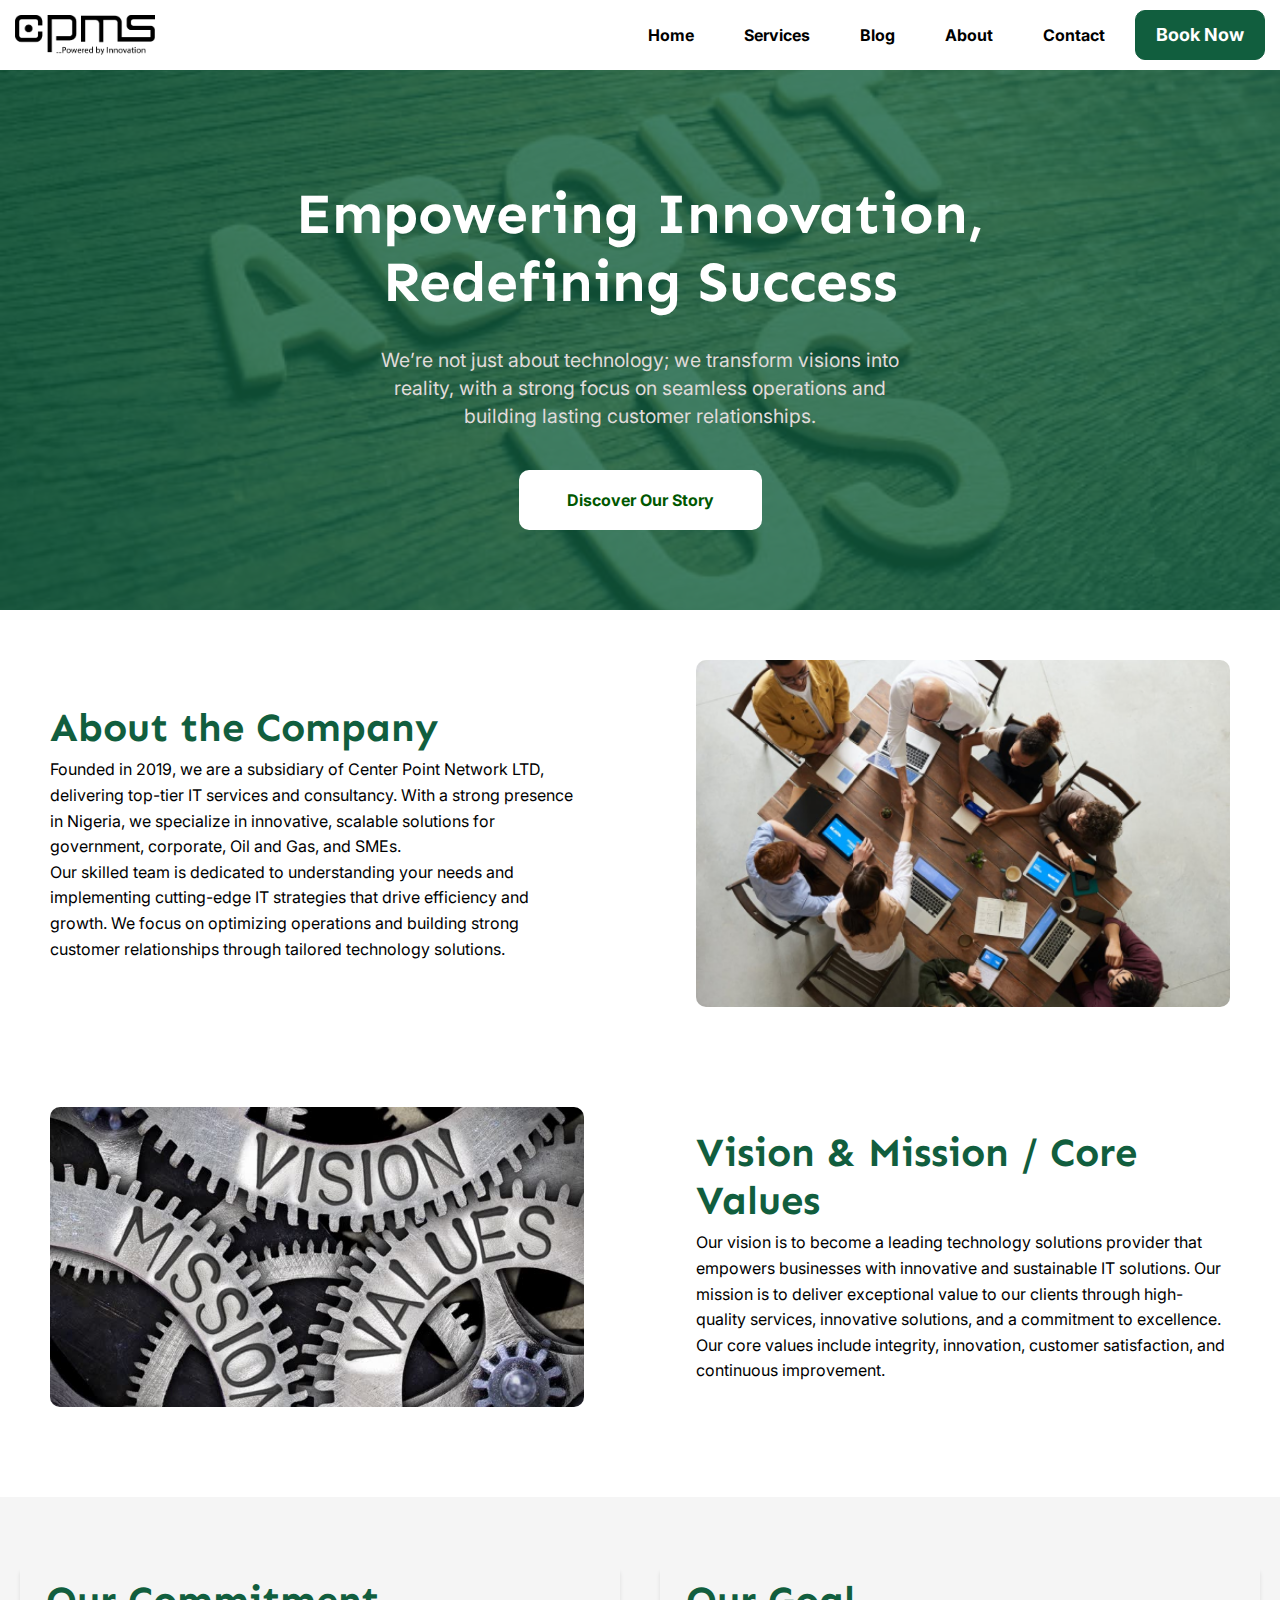
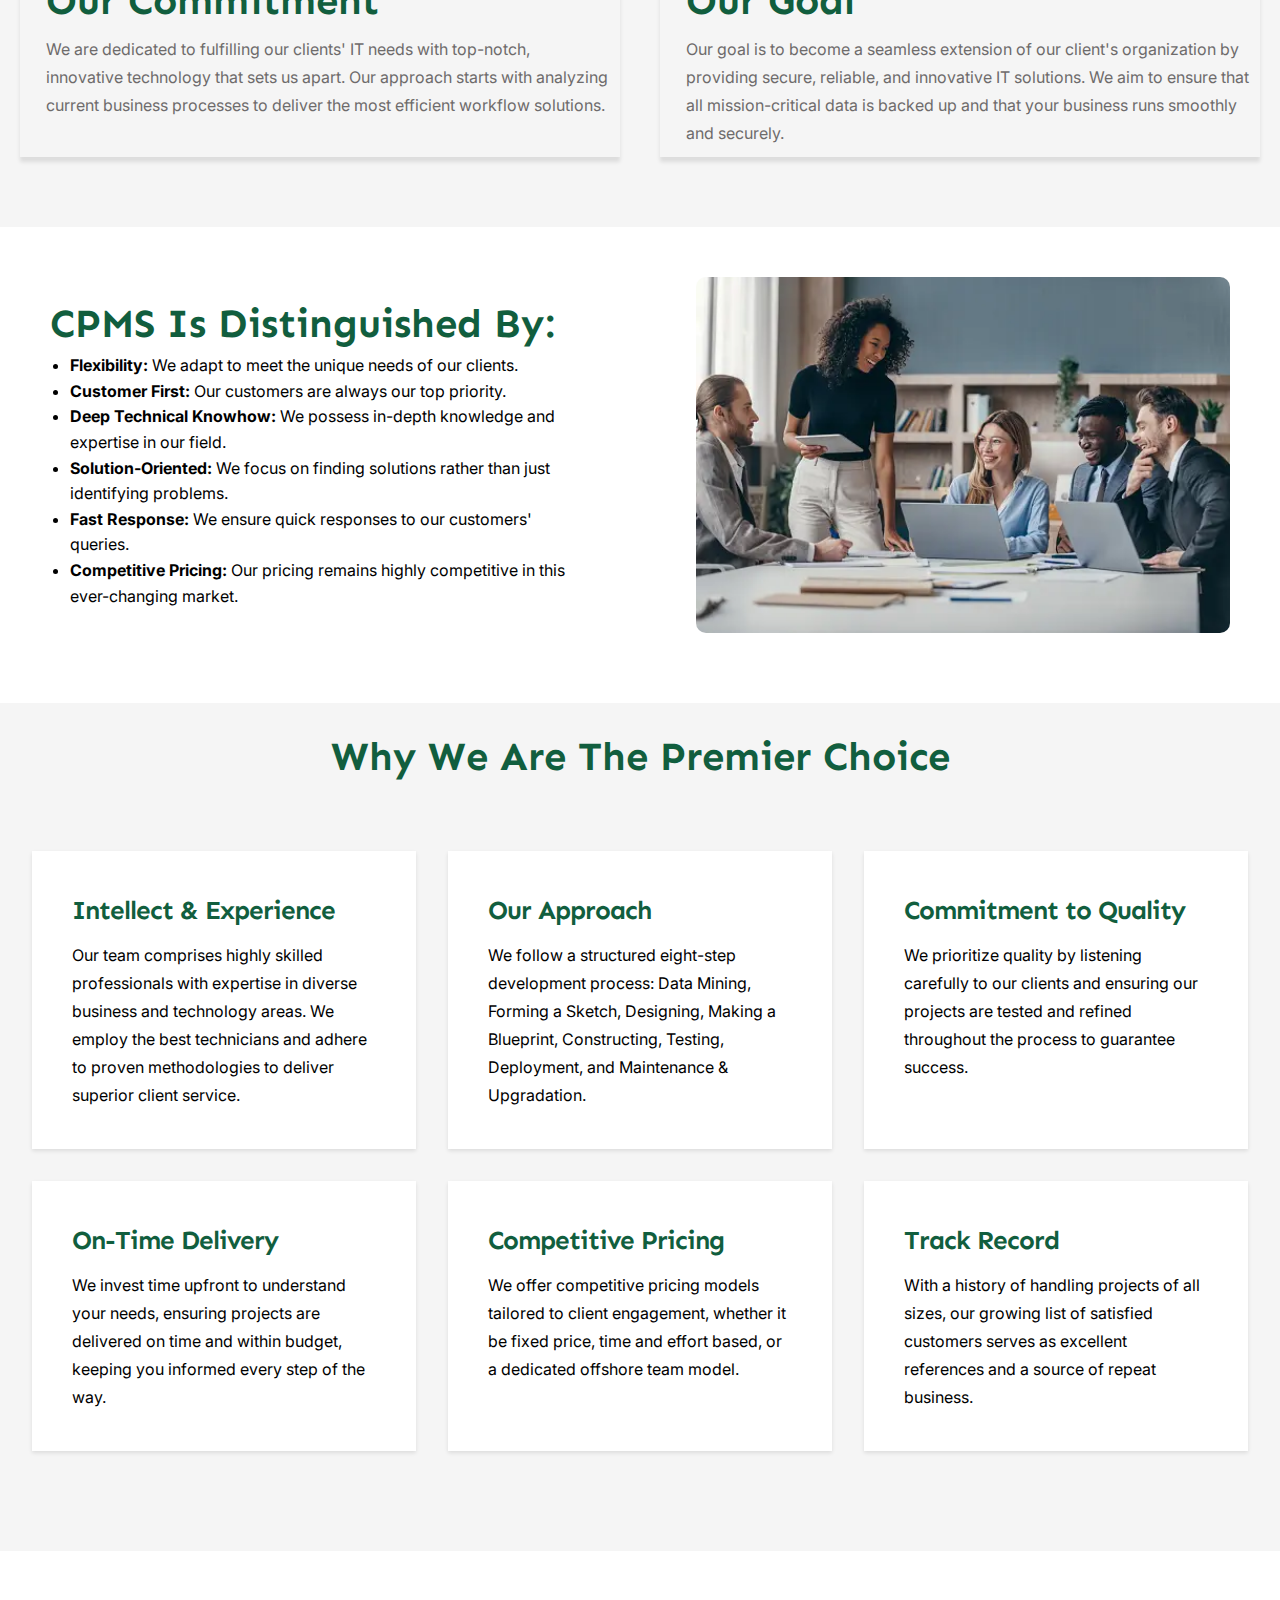
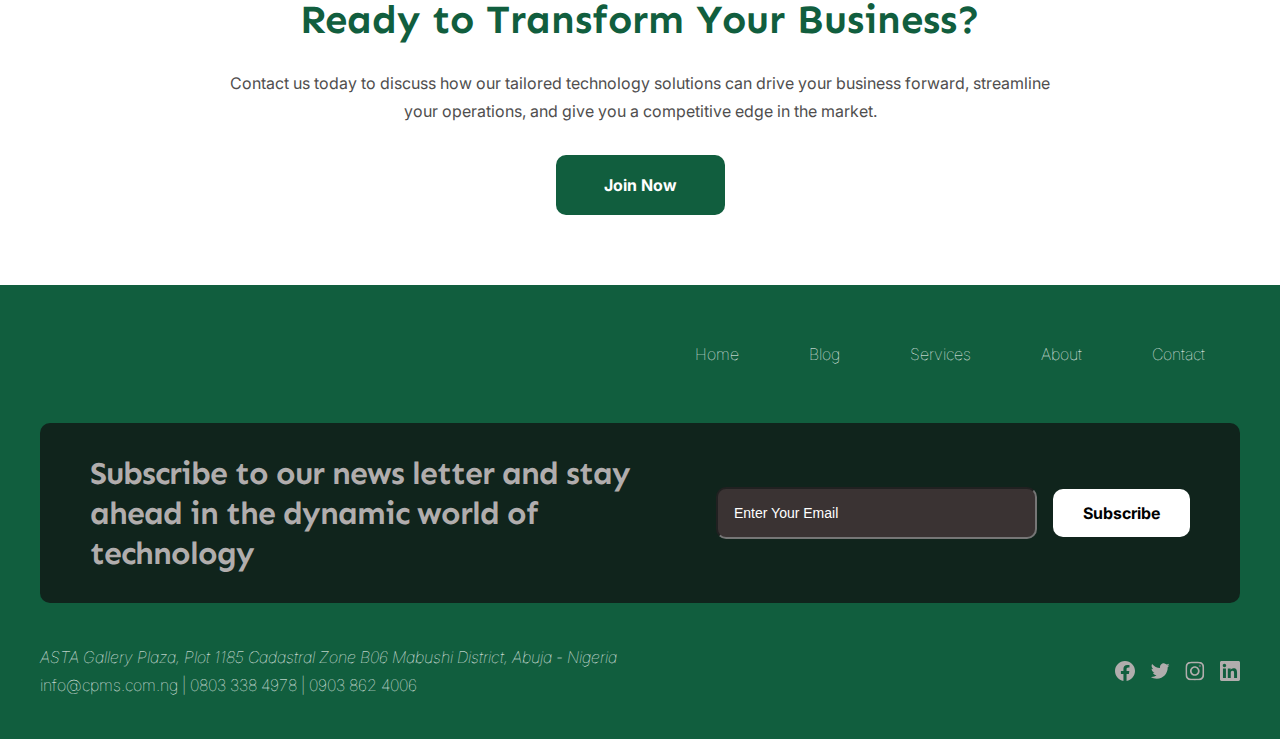
<file: about.html>
<!DOCTYPE html>
<html lang="en">

<head>
  <meta charset="UTF-8" />
  <meta name="viewport" content="width=device-width, initial-scale=1.0" user-scalable="no" />
  <link rel="stylesheet" href="./header.css">
  <link rel="stylesheet" href="./about.css">
  <link rel="icon" type="image/x-icon" href="./assert/CPMBlack+Tagline@300x-favicon.png">
  <link rel="stylesheet" href="https://cdnjs.cloudflare.com/ajax/libs/font-awesome/6.4.0/css/all.min.css"
    integrity="sha512-iecdLmaskl7CVkqkXNQ/ZH/XLlvWZOJyj7Yy7tcenmpD1ypASozpmT/E0iPtmFIB46ZmdtAc9eNBvH0H/ZpiBw=="
    crossorigin="anonymous" referrerpolicy="no-referrer" />
  <title>About Us | Center Point Multi Solution</title>
</head>

<body>
  <!-- ================Header-Section================ -->
  <header class="header" id="header">
    <nav class="nav">
      <!-- ==========Side bar=========== -->
      <ul class="sidebar">
        <li onclick="hideSidebar()" class="nav-close">
          <a href="#"><svg xmlns="http://www.w3.org/2000/svg" viewBox="0 0 24 24" width="40" height="32" fill="white">
              <path fill="none" d="M0 0h24v24H0z"></path>
              <path
                d="M11.9997 10.5865L16.9495 5.63672L18.3637 7.05093L13.4139 12.0007L18.3637 16.9504L16.9495 18.3646L11.9997 13.4149L7.04996 18.3646L5.63574 16.9504L10.5855 12.0007L5.63574 7.05093L7.04996 5.63672L11.9997 10.5865Z">
              </path>
            </svg></a>
        </li>
        <li><a href="./index.html">Home</a></li>
        <li><a href="./services.html">Services</a></li>
        <li><a href="./blog.html">Blog</a></li>
        <li><a href="./about.html">About</a></li>
        <li><a href="./contact.html">Contact</a></li>
        <li><a href="./book-now.html" class="nav-button" target="_blank">Book Now</a></li>
      </ul>
      <ul class="main-nav">
        <li><a href="#" class="nav-logo-image"><img src="./assert/CPMBlack+Tagline@300x.png" alt=""></a></li>
        <li class="hideOnMobile"><a href="./index.html">Home</a></li>
        <li class="hideOnMobile"><a href="./services.html">Services</a></li>
        <li class="hideOnMobile"><a href="./blog.html">Blog</a></li>
        <li class="hideOnMobile"><a href="./about.html">About</a></li>
        <li class="hideOnMobile"><a href="./contact.html">Contact</a></li>
        <li class="hideOnMobile">
          <a href="./book-now.html" target="_blank" class="nav-button">Book Now</a>
        </li>
        <li class="menu-button" onclick="showSidebar()">
          <a href="#"><svg xmlns="http://www.w3.org/2000/svg" viewBox="0 0 24 24" width="26" height="26"
              fill="currentColor">
              <path fill="none" d="M0 0h24v24H0z"></path>
              <path d="M3 4H21V6H3V4ZM3 11H21V13H3V11ZM3 18H21V20H3V18Z"></path>
            </svg></a>
        </li>
      </ul>
    </nav>
  </header>
  <!-- ============End-Header-Section================== -->

  <!--=============== Hero Section============= -->
  <section class="hero">
    <div class="hero-background"></div>
    <div class="hero-content">
      <h2>Empowering Innovation, Redefining Success</h2>
      <p>We’re not just about technology; we transform visions into reality, with a strong focus on seamless operations
        and building lasting customer relationships. </p>

      <a href="#learn-more" class="hero-btn button">Discover Our Story</a>
    </div>
  </section>


  <!--========= About the Company Section========= -->
  <section class="about-company">
    <div class="container">
    
        <img  src="./assert/blog-post-2.png" alt="About Company" class="displayOnMobile">
      <div class="content">
        <h2>About the Company</h2>
        <p>Founded in 2019, we are a subsidiary of Center Point Network LTD, delivering top-tier IT services and
          consultancy. With a strong presence in Nigeria, we specialize in innovative, scalable solutions for
          government, corporate, Oil and Gas, and SMEs.</p>

        <p>Our skilled team is dedicated to understanding your needs and implementing cutting-edge IT strategies that
          drive efficiency and growth. We focus on optimizing operations and building strong customer relationships
          through tailored technology solutions.</p>
      </div>
       <img src="./assert/blog-post-2.png" alt="Vision and Mission" class="slide-left">
    </div>
  </section>

  <!--========= Vision & Mission Section =========-->
  <section class="vision-mission">
    <div class="container">
      <img src="./assert/istockphoto-1710909416-640x640.jpg" alt="Vision and Mission" class="slide-right">
      <div class="content">
        <h2>Vision & Mission / Core Values</h2>
        <p>
          Our vision is to become a leading technology solutions provider that empowers businesses with innovative and
          sustainable IT solutions. Our mission is to deliver exceptional value to our clients through high-quality
          services, innovative solutions, and a commitment to excellence. Our core values include integrity, innovation,
          customer satisfaction, and continuous improvement.
        </p>
      </div>
    </div>
  </section>

<!-- =======Commitment Section============= -->
 <section class="commitment">
    <div class="commitment-section">
        <div class="commitment-item">
            <i class="fas fa-laptop-code"></i>
            <div>
                <h2>Our Commitment</h2>
                <p><p>We are dedicated to fulfilling our clients' IT needs with top-notch, innovative technology that sets us apart. Our approach starts with analyzing current business processes to deliver the most efficient workflow solutions.</p>
</p>
            </div>
        </div>
        <div class="commitment-item">
            <i class="fas fa-bullseye"></i>
            <div>
                <h2>Our Goal</h2>
                <p>Our goal is to become a seamless extension of our client's organization by providing secure, reliable, and
                    innovative IT solutions. We aim to ensure that all mission-critical data is backed up and that your business
                    runs smoothly and securely.</p>
            </div>
        </div>
    </div>
</section>



  <!--========Distinguished Section ==========-->
  <section class="distinguished">
    <div class="container">
      
       <img src="./assert/ABOUT THE COMPANY image of group backdrop tech high resulution image.webp" alt="Why Us" class="slide-left displayOnMobile">
        <div class="content">
            <h2>CPMS Is Distinguished By:</h2>
            <ul>
                <li><strong>Flexibility:</strong> We adapt to meet the unique needs of our clients.</li>
                <li><strong>Customer First:</strong> Our customers are always our top priority.</li>
                <li><strong>Deep Technical Knowhow:</strong> We possess in-depth knowledge and expertise in our field.</li>
                <li><strong>Solution-Oriented:</strong> We focus on finding solutions rather than just identifying problems.</li>
                <li><strong>Fast Response:</strong> We ensure quick responses to our customers' queries.</li>
                <li><strong>Competitive Pricing:</strong> Our pricing remains highly competitive in this ever-changing market.</li>
            </ul>
        </div>
        <img src="./assert/ABOUT THE COMPANY image of group backdrop tech high resulution image.webp" alt="Vision and Mission" class="slide-left">
        <!-- <img class="hideOnMobile" src="./assert/ABOUT THE COMPANY image of group backdrop tech high resulution image.webp" alt="Why Us" class="slide-left"> -->
    </div>
</section>
<!-- ===========Why Us Section============= -->

  <section class="why-us">
    <div class="why-us-box">
        <h2 class="hideOnMobile">Why we are the Premier Choice</h2>
        <h2 class="displayOnMobile">Why Us?</h2>
        <div class="why-us-section">
            <div class="why-us-item">
                <i class="fas fa-brain"></i>
                <h3>Intellect & Experience</h3>
                <p>Our team comprises highly skilled professionals with expertise in diverse business and technology areas. We employ the best technicians and adhere to proven methodologies to deliver superior client service.</p>
            </div>
            <div class="why-us-item">
                <i class="fas fa-route"></i>
                <h3>Our Approach</h3>
                <p>We follow a structured eight-step development process: Data Mining, Forming a Sketch, Designing, Making a Blueprint, Constructing, Testing, Deployment, and Maintenance & Upgradation.</p>
            </div>
            <div class="why-us-item">
                <i class="fas fa-check-circle"></i>
                <h3>Commitment to Quality</h3>
                <p>We prioritize quality by listening carefully to our clients and ensuring our projects are tested and refined throughout the process to guarantee success.</p>
            </div>
            <div class="why-us-item">
                <i class="fas fa-clock"></i>
                <h3>On-Time Delivery</h3>
                <p>We invest time upfront to understand your needs, ensuring projects are delivered on time and within budget, keeping you informed every step of the way.</p>
            </div>
            <div class="why-us-item">
                <i class="fas fa-tags"></i>
                <h3>Competitive Pricing</h3>
                <p>We offer competitive pricing models tailored to client engagement, whether it be fixed price, time and effort based, or a dedicated offshore team model.</p>
            </div>
            <div class="why-us-item">
                <i class="fas fa-history"></i>
                <h3>Track Record</h3>
                <p>With a history of handling projects of all sizes, our growing list of satisfied customers serves as excellent references and a source of repeat business.</p>
            </div>
        </div>
    </div>
</section>

 <!-- =========Join-Team-Section======== -->
  <section class="join-team-section">
    <div class="join-team-box">
      <h2>Ready to Transform Your Business?</h2>
      <p>
      Contact us today to discuss how our tailored technology solutions can drive your business forward, streamline your operations, and give you a competitive edge in the market.
      </p>
      <a href="./book-now.html" class="button">Join Now</a>
    </div>
  </section>
  <!-- =========Join-Team-Section Ends======== -->


  <!-- =============Footer-Section================ -->
  <section class="footer-section">
    <footer class="footer">
      <ul class="footer-nav">
        <li class="hideOnMobile"><a href="index.html" >Home</a></li>
        <li class="hideOnMobile"><a href="blog.html" >Blog</a></li>
        <li class="hideOnMobile"><a href="services.html" >Services</a></li>
        <li class="hideOnMobile"><a href="about.html" >About</a></li>
        <li class="hideOnMobile"><a href="contact.html" >Contact</a></li>

      </ul>

      <div class="inbox">
        <h3>Subscribe to our news letter and stay ahead in the dynamic world of technology</h3>
        <div class="text">
          <input type="text" placeholder="Enter Your Email" />
          <a class="button" href="./subscribe-response.html">Subscribe</a>
        </div>
      </div>
      <div class="address">
        <div>
          <address>ASTA Gallery Plaza, Plot 1185 Cadastral Zone B06 Mabushi District, Abuja - Nigeria</address>
          <a href="mailto:Hello@finsweet.com ">info@cpms.com.ng |</a>
          <a href="tel:+">0803 338 4978 | </a>
          <a href="tel:+">0903 862 4006 </a>
        </div>
        <div class="flex">
          <svg width="20" height="20" viewBox="0 0 16 16" fill="none" xmlns="http://www.w3.org/2000/svg">
            <path
              d="M16 8C16 3.58172 12.4183 0 8 0C3.58172 0 0 3.58172 0 8C0 11.993 2.92547 15.3027 6.75 15.9028V10.3125H4.71875V8H6.75V6.2375C6.75 4.2325 7.94438 3.125 9.77172 3.125C10.6467 3.125 11.5625 3.28125 11.5625 3.28125V5.25H10.5538C9.56 5.25 9.25 5.86672 9.25 6.5V8H11.4688L11.1141 10.3125H9.25V15.9028C13.0745 15.3027 16 11.993 16 8Z"
              fill="#b1adad" />
          </svg>

          <svg width="20" height="20" viewBox="0 0 17 16" fill="none" xmlns="http://www.w3.org/2000/svg">
            <g clip-path="url(#clip0_379_465)">
              <path
                d="M5.69945 14.5C11.7357 14.5 15.0382 9.4978 15.0382 5.16124C15.0382 5.02062 15.0351 4.87687 15.0288 4.73624C15.6713 4.27164 16.2257 3.69617 16.666 3.03687C16.0677 3.30307 15.4324 3.47692 14.782 3.55249C15.4669 3.14194 15.9797 2.49698 16.2254 1.73718C15.5811 2.11904 14.8764 2.38841 14.1416 2.53374C13.6466 2.00771 12.992 1.65941 12.2791 1.5427C11.5663 1.42599 10.8348 1.54737 10.1978 1.88806C9.56088 2.22876 9.05388 2.7698 8.75525 3.42754C8.45661 4.08528 8.38297 4.82308 8.5457 5.52687C7.24101 5.46139 5.96464 5.12247 4.79934 4.53207C3.63403 3.94166 2.60581 3.11296 1.78133 2.09968C1.36228 2.82216 1.23405 3.6771 1.4227 4.49073C1.61135 5.30436 2.10272 6.01563 2.79695 6.47999C2.27577 6.46344 1.766 6.32312 1.30977 6.07062V6.11124C1.3093 6.86943 1.57141 7.60439 2.05156 8.19118C2.5317 8.77797 3.20023 9.18037 3.94352 9.32999C3.46072 9.46209 2.954 9.48133 2.46258 9.38624C2.67232 10.0383 3.0804 10.6086 3.62986 11.0176C4.17933 11.4265 4.84276 11.6537 5.52758 11.6675C4.36497 12.5807 2.9288 13.0761 1.45039 13.0737C1.18821 13.0733 0.926282 13.0573 0.666016 13.0256C2.16792 13.9892 3.91504 14.5009 5.69945 14.5Z"
                fill="#b1adad" />
            </g>
            <defs>
              <clippath id="clip0_379_465">
                <rect width="16" height="16" fill="white" transform="translate(0.666016)" />
              </clippath>
            </defs>
          </svg>

          <svg width="20" height="20" viewBox="0 0 17 16" fill="none" xmlns="http://www.w3.org/2000/svg">
            <g clip-path="url(#clip0_379_467)">
              <path
                d="M8.33399 1.44062C10.4715 1.44062 10.7246 1.45 11.5652 1.4875C12.3465 1.52187 12.7684 1.65313 13.0496 1.7625C13.4215 1.90625 13.6902 2.08125 13.9684 2.35938C14.2496 2.64062 14.4215 2.90625 14.5652 3.27813C14.6746 3.55938 14.8059 3.98438 14.8402 4.7625C14.8777 5.60625 14.8871 5.85938 14.8871 7.99375C14.8871 10.1313 14.8777 10.3844 14.8402 11.225C14.8059 12.0063 14.6746 12.4281 14.5652 12.7094C14.4215 13.0813 14.2465 13.35 13.9684 13.6281C13.6871 13.9094 13.4215 14.0813 13.0496 14.225C12.7684 14.3344 12.3434 14.4656 11.5652 14.5C10.7215 14.5375 10.4684 14.5469 8.33399 14.5469C6.19649 14.5469 5.94336 14.5375 5.10274 14.5C4.32148 14.4656 3.89961 14.3344 3.61836 14.225C3.24648 14.0813 2.97773 13.9063 2.69961 13.6281C2.41836 13.3469 2.24648 13.0813 2.10273 12.7094C1.99336 12.4281 1.86211 12.0031 1.82773 11.225C1.79023 10.3813 1.78086 10.1281 1.78086 7.99375C1.78086 5.85625 1.79023 5.60313 1.82773 4.7625C1.86211 3.98125 1.99336 3.55938 2.10273 3.27813C2.24648 2.90625 2.42148 2.6375 2.69961 2.35938C2.98086 2.07812 3.24648 1.90625 3.61836 1.7625C3.89961 1.65313 4.32461 1.52187 5.10274 1.4875C5.94336 1.45 6.19649 1.44062 8.33399 1.44062ZM8.33399 0C6.16211 0 5.89023 0.009375 5.03711 0.046875C4.18711 0.084375 3.60273 0.221875 3.09648 0.41875C2.56836 0.625 2.12148 0.896875 1.67773 1.34375C1.23086 1.7875 0.958984 2.23438 0.752734 2.75938C0.555859 3.26875 0.418359 3.85 0.380859 4.7C0.343359 5.55625 0.333984 5.82812 0.333984 8C0.333984 10.1719 0.343359 10.4438 0.380859 11.2969C0.418359 12.1469 0.555859 12.7313 0.752734 13.2375C0.958984 13.7656 1.23086 14.2125 1.67773 14.6562C2.12148 15.1 2.56836 15.375 3.09336 15.5781C3.60273 15.775 4.18398 15.9125 5.03398 15.95C5.88711 15.9875 6.15898 15.9969 8.33086 15.9969C10.5027 15.9969 10.7746 15.9875 11.6277 15.95C12.4777 15.9125 13.0621 15.775 13.5684 15.5781C14.0934 15.375 14.5402 15.1 14.984 14.6562C15.4277 14.2125 15.7027 13.7656 15.9059 13.2406C16.1027 12.7313 16.2402 12.15 16.2777 11.3C16.3152 10.4469 16.3246 10.175 16.3246 8.00313C16.3246 5.83125 16.3152 5.55938 16.2777 4.70625C16.2402 3.85625 16.1027 3.27188 15.9059 2.76562C15.709 2.23438 15.4371 1.7875 14.9902 1.34375C14.5465 0.9 14.0996 0.625 13.5746 0.421875C13.0652 0.225 12.484 0.0875 11.634 0.05C10.7777 0.009375 10.5059 0 8.33399 0Z"
                fill="#b1adad" />
              <path
                d="M8.33398 3.89062C6.06523 3.89062 4.22461 5.73125 4.22461 8C4.22461 10.2688 6.06523 12.1094 8.33398 12.1094C10.6027 12.1094 12.4434 10.2688 12.4434 8C12.4434 5.73125 10.6027 3.89062 8.33398 3.89062ZM8.33398 10.6656C6.86211 10.6656 5.66836 9.47188 5.66836 8C5.66836 6.52813 6.86211 5.33437 8.33398 5.33437C9.80586 5.33437 10.9996 6.52813 10.9996 8C10.9996 9.47188 9.80586 10.6656 8.33398 10.6656Z"
                fill="#b1adad" />
              <path
                d="M13.5652 3.72793C13.5652 4.25918 13.134 4.68731 12.6059 4.68731C12.0746 4.68731 11.6465 4.25606 11.6465 3.72793C11.6465 3.19668 12.0777 2.76855 12.6059 2.76855C13.134 2.76855 13.5652 3.19981 13.5652 3.72793Z"
                fill="#6D6E76" />
            </g>
            <defs>
              <clippath id="clip0_379_467">
                <rect width="16" height="16" fill="white" transform="translate(0.333984)" />
              </clippath>
            </defs>
          </svg>

          <svg width="20" height="20" viewBox="0 0 16 16" fill="none" xmlns="http://www.w3.org/2000/svg">
            <g clip-path="url(#clip0_379_472)">
              <path
                d="M14.8156 0H1.18125C0.528125 0 0 0.515625 0 1.15313V14.8438C0 15.4813 0.528125 16 1.18125 16H14.8156C15.4688 16 16 15.4813 16 14.8469V1.15313C16 0.515625 15.4688 0 14.8156 0ZM4.74687 13.6344H2.37188V5.99687H4.74687V13.6344ZM3.55938 4.95625C2.79688 4.95625 2.18125 4.34062 2.18125 3.58125C2.18125 2.82188 2.79688 2.20625 3.55938 2.20625C4.31875 2.20625 4.93437 2.82188 4.93437 3.58125C4.93437 4.3375 4.31875 4.95625 3.55938 4.95625ZM13.6344 13.6344H11.2625V9.92188C11.2625 9.0375 11.2469 7.89687 10.0281 7.89687C8.79375 7.89687 8.60625 8.8625 8.60625 9.85938V13.6344H6.2375V5.99687H8.5125V7.04063H8.54375C8.85938 6.44063 9.63438 5.80625 10.7875 5.80625C13.1906 5.80625 13.6344 7.3875 13.6344 9.44375V13.6344Z"
                fill="#b1adad" />
            </g>
            <defs>
              <clippath id="clip0_379_472">
                <rect width="16" height="16" fill="white" />
              </clippath>
            </defs>
          </svg>
        </div>
      </div>
    </footer>
  </section>
  <!-- ==========Footer Section End========== -->

  <script src="./script.js"></script>
</body>

</html>
</file>
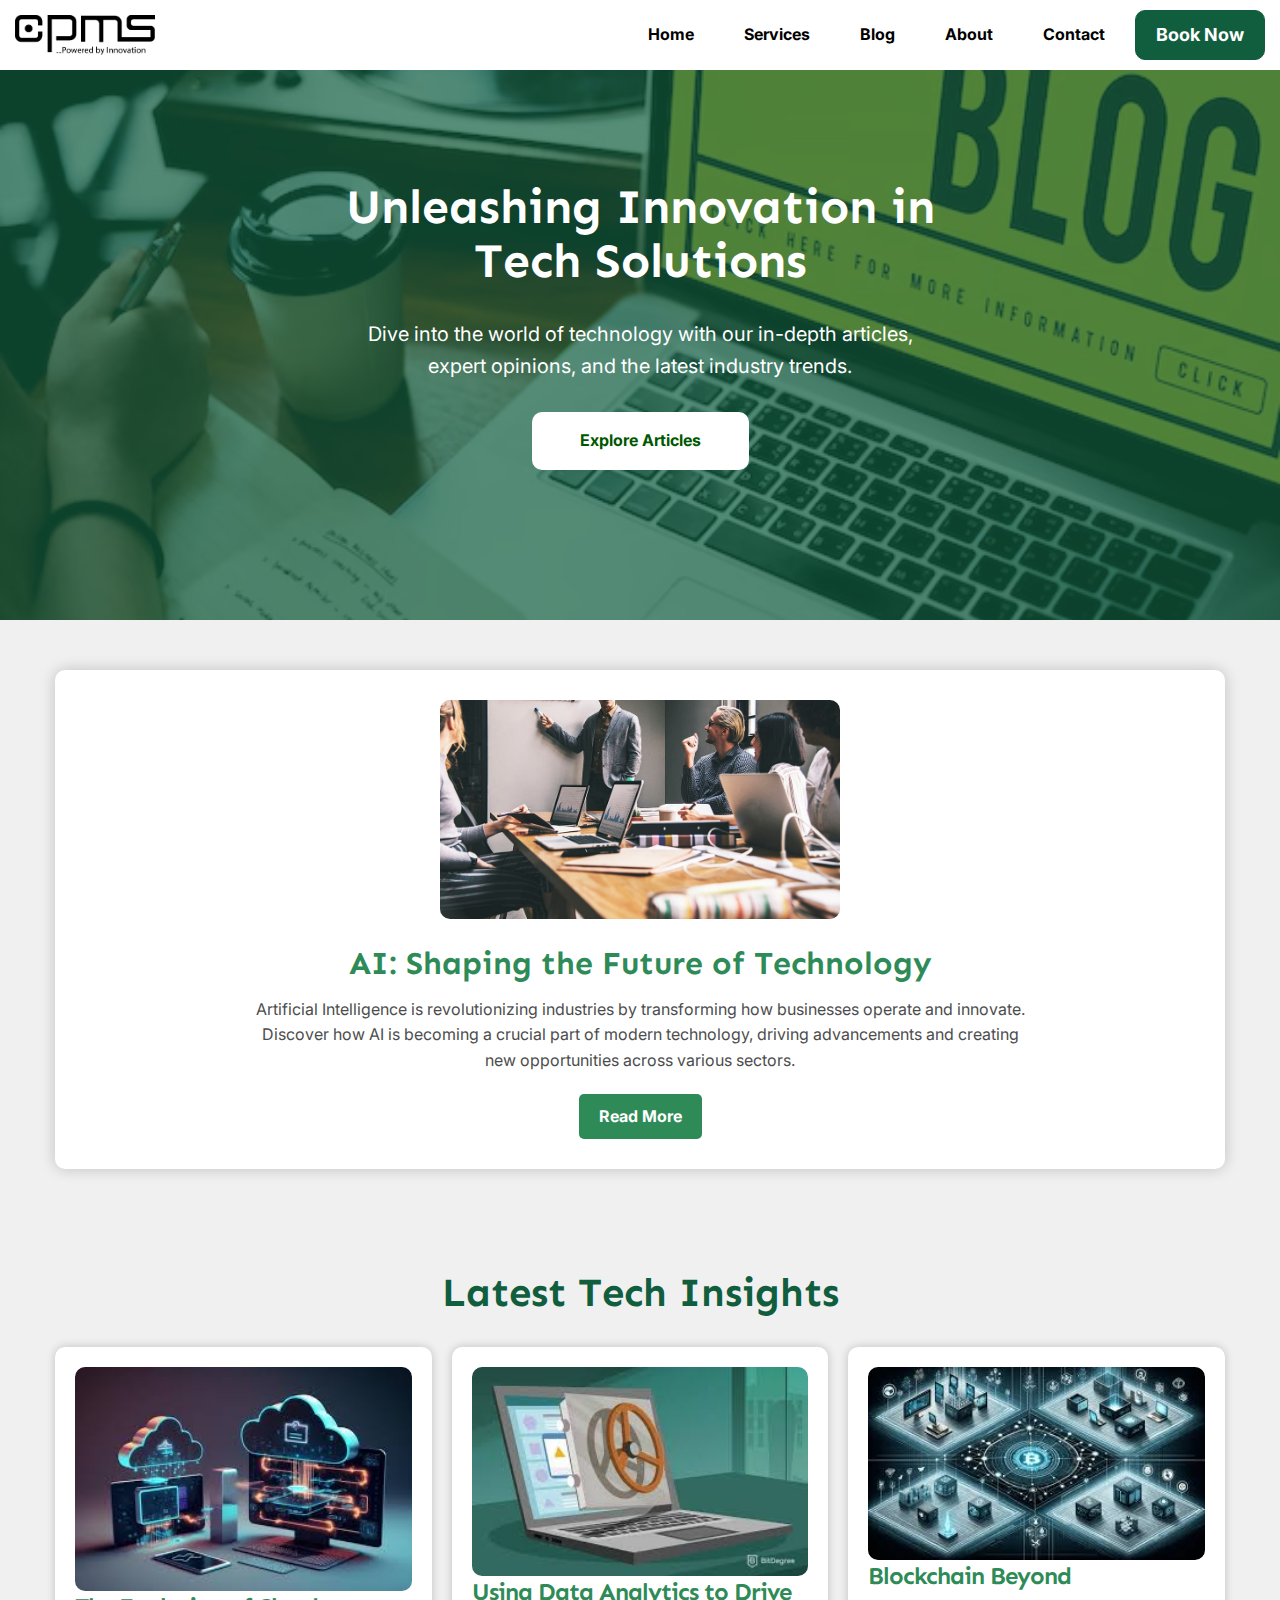
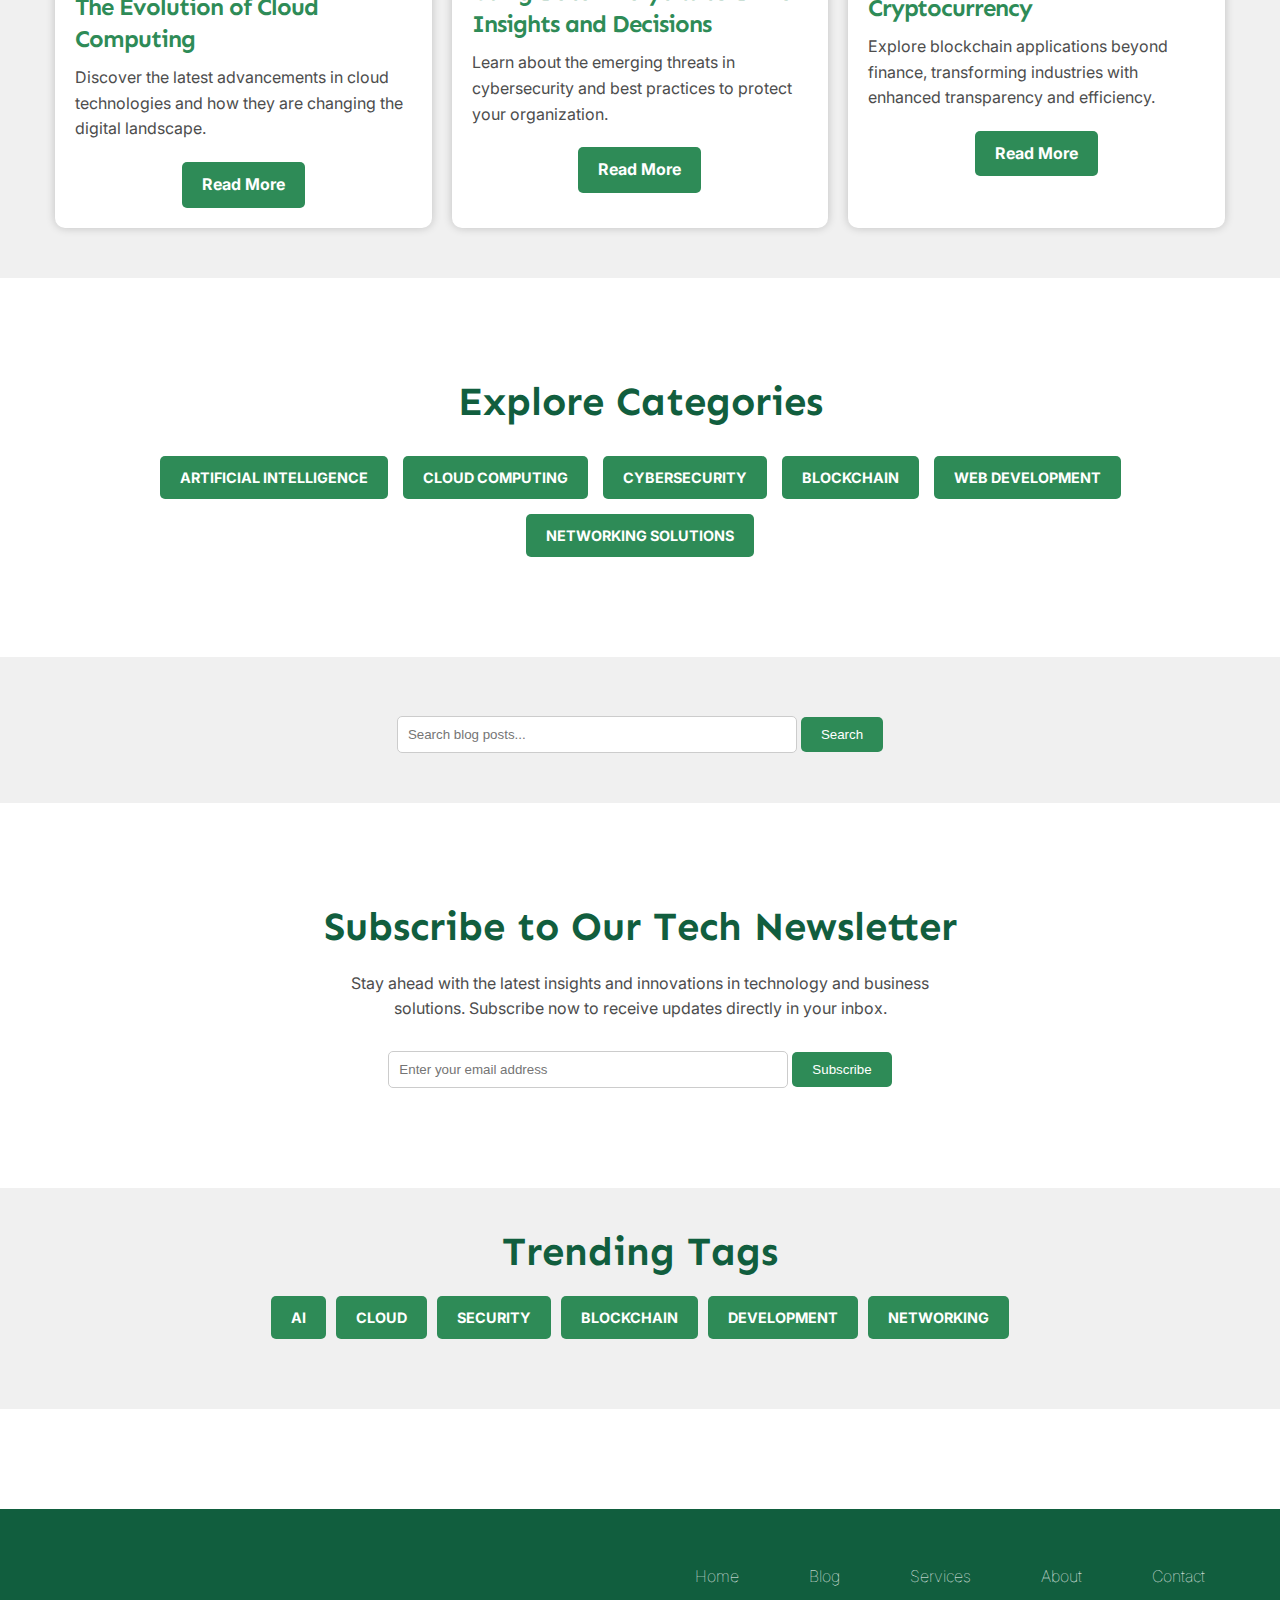
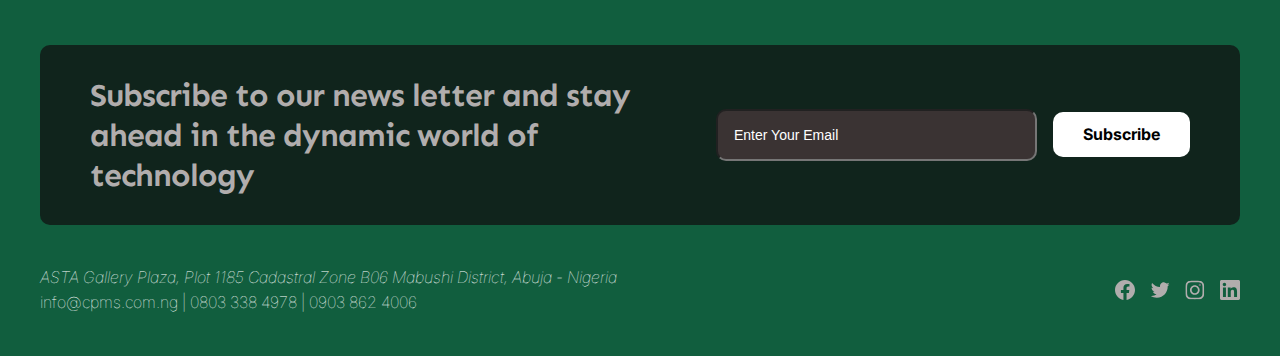
<file: blog.html>
<!DOCTYPE html>
<html lang="en">

<head>
  <meta charset="UTF-8" />
  <meta name="viewport" content="width=device-width, initial-scale=1.0" user-scalable="no" />
  <link rel="stylesheet" href="./header.css">
  <link rel="stylesheet" href="./blog.css">
  <link rel="icon" type="image/x-icon" href="./assert/CPMBlack+Tagline@300x-favicon.png">
  <title>Center Point Multi Solution</title>
</head>

<body>
  <!-- ================Header-Section============== -->
  <header class="header" id="header">
    <nav class="nav">
      <!-- ==========Side bar=========== -->
      <ul class="sidebar">
        <li onclick="hideSidebar()" class="nav-close">
          <a href="#"><svg xmlns="http://www.w3.org/2000/svg" viewBox="0 0 24 24" width="40" height="32" fill="white">
              <path fill="none" d="M0 0h24v24H0z"></path>
              <path
                d="M11.9997 10.5865L16.9495 5.63672L18.3637 7.05093L13.4139 12.0007L18.3637 16.9504L16.9495 18.3646L11.9997 13.4149L7.04996 18.3646L5.63574 16.9504L10.5855 12.0007L5.63574 7.05093L7.04996 5.63672L11.9997 10.5865Z">
              </path>
            </svg></a>
        </li>
         <li><a href="./index.html" >Home</a></li>
                            <li><a href="./services.html" >Services</a></li>
          <li><a href="./blog.html" >Blog</a></li>
          <li><a href="./about.html" >About</a></li>
          <li><a href="./contact.html" >Contact</a></li>
          <li><a href="./book-now.html" class="nav-button" target="_blank">Book Now</a></li>
        </ul>
        <ul class="main-nav">
          <li><a href="#" class="nav-logo-image"><img src="./assert/CPMBlack+Tagline@300x.png" alt=""></a></li>
                   <li  class="hideOnMobile"><a href="./index.html" >Home</a></li>
                                      <li class="hideOnMobile"><a href="./services.html" >Services</a></li>
          <li class="hideOnMobile"><a href="./blog.html"  >Blog</a></li>
          <li class="hideOnMobile"><a href="./about.html"  >About</a></li>
          <li class="hideOnMobile"><a href="./contact.html"  >Contact</a></li>
          <li class="hideOnMobile">
            <a href="./book-now.html" target="_blank" class="nav-button">Book Now</a>
          </li>
        <li class="menu-button" onclick="showSidebar()">
          <a href="#"><svg xmlns="http://www.w3.org/2000/svg" viewBox="0 0 24 24" width="26" height="26"
              fill="currentColor">
              <path fill="none" d="M0 0h24v24H0z"></path>
              <path d="M3 4H21V6H3V4ZM3 11H21V13H3V11ZM3 18H21V20H3V18Z"></path>
            </svg></a>
        </li>
      </ul>
    </nav>
  </header>
  <!-- ===========End-Header-Section=============== -->

  <!-- Hero Section -->
  <section class="hero">
    <div class="hero-background"></div>
    <div class="hero-content">
      <h2>Unleashing Innovation in Tech Solutions</h2>
      <p>Dive into the world of technology with our in-depth articles, expert opinions, and the latest industry trends.
      </p>
      <a href="#latest-posts" class="hero-btn button">Explore Articles</a>
    </div>
  </section>

  <!-- Featured Post Section -->
  <section class="featured-post">
    <div class="container">
      <div class="post">
        <img src="./assert/ABOUT THE COMPANY image of group backdrop tech high resolution image.jpg"
          alt="Featured Post Image">
        <div class="post-content">
          <h2>AI: Shaping the Future of Technology</h2>
          <p>
            Artificial Intelligence is revolutionizing industries by transforming how businesses operate and innovate.
            <span class="onMiduimScreenHide">Discover how AI is becoming a crucial part of modern technology, driving
              advancements and creating new opportunities across various sectors.</span>
          </p>
          <a href="#" class="read-more">Read More</a>
        </div>
      </div>
    </div>
  </section>

  <!-- Latest Posts Section -->
  <section class="latest-posts" id="latest-posts">
    <div class="container">
      <h2>Latest Tech Insights</h2>
      <div class="post-grid">
        <div class="post-card">
          <img src="./assert/Cloud Computing.jpeg" alt="Post Image">
          <h3>The Evolution of Cloud Computing</h3>
          <p>Discover the latest advancements in cloud technologies and how they are changing the digital landscape.</p>
          <div id="button">
            <a href="#" class="read-more">Read More</a>
          </div>
        </div>
        <div class="post-card">
          <img src="./assert/Cybersecurity.jpeg" alt="Post Image">
          <h3>Using Data Analytics to Drive Insights and Decisions</h3>
          <p>Learn about the emerging threats in cybersecurity and best practices to protect your organization.</p>
          <div id="button">
            <a href="#" class="read-more">Read More</a>
          </div>
        </div>
        <div class="post-card">
          <img src="./assert/Blockchain Beyond Cryptocurrency1.jpeg" alt="Post Image">
          <h3>Blockchain Beyond Cryptocurrency</h3>
          <p>Explore blockchain applications beyond finance, transforming industries with enhanced transparency and efficiency.</p>
          <div id="button">
            <a href="#" class="read-more">Read More</a>
          </div>
        </div>
        <div class="post-card none">
          <img src="./assert/free Business Ready Solutions high resolution image2.jpeg" alt="Post Image">
          <h3>The Impact of IoT on Everyday Life</h3>
          <p>Understand how the Internet of Things is connecting devices and transforming the way we live and work.</p>
          <div id="button">
            <a href="#" class="read-more">Read More</a>
          </div>
        </div>
      </div>
    </div>
  </section>

  <!--========== Categories Section =============-->
  <section class="categories">
    <div class="container">
      <h2>Explore Categories</h2>
      <div class="category-grid">
        <a href="#" class="category">Artificial Intelligence</a>
        <a href="#" class="category">Cloud Computing</a>
        <a href="#" class="category">Cybersecurity</a>
        <a href="#" class="category">Blockchain</a>
        <a href="#" class="category">Web Development</a>
        <a href="#" class="category">Networking Solutions</a>
      </div>
    </div>
  </section>

  <!-- ==========Search Bar Section ===========-->
  <section class="search-bar">
    <div class="container">
      <input type="text" placeholder="Search blog posts...">
      <button type="submit">Search</button>
    </div>
  </section>

  <!-- ===========Newsletter Signup Section ===========-->
  <section class="newsletter">
    <div class="container">
      <h2>Subscribe to Our Tech Newsletter</h2>
      <p>Stay ahead with the latest insights and innovations in technology and business solutions. Subscribe now to receive updates directly in your inbox.</p>
      <form action="#">
        <input type="email" placeholder="Enter your email address">
        <button type="submit">Subscribe</button>
      </form>
    </div>
  </section>

  <!--================ Popular Tags Section ============-->
  <section class="tags">
    <div class="container">
      <h2>Trending Tags</h2>
      <div class="tag-cloud">
        <a href="#" class="tag">AI</a>
        <a href="#" class="tag">Cloud</a>
        <a href="#" class="tag">Security</a>
        <a href="#" class="tag">Blockchain</a>
        <a href="#" class="tag">Development</a>
        <a href="#" class="tag">Networking</a>
      </div>
    </div>
  </section>

  <!--=========== Author Bio Section =================-->

  <!-- =============Footer-Section================ -->
  <section class="footer-section">
    <footer class="footer">
      <ul class="footer-nav">
        <li class="hideOnMobile"><a href="index.html" >Home</a></li>
        <li class="hideOnMobile"><a href="blog.html" >Blog</a></li>
        <li class="hideOnMobile"><a href="services.html" >Services</a></li>
        <li class="hideOnMobile"><a href="about.html" >About</a></li>
        <li class="hideOnMobile"><a href="contact.html" >Contact</a></li>

      </ul>

      <div class="inbox">
        <h3>Subscribe to our news letter and stay ahead in the dynamic world of technology</h3>
        <div class="text">
          <input type="text" placeholder="Enter Your Email" />
          <a class="button" href="./subscribe-response.html">Subscribe</a>
        </div>
      </div>
      <div class="address">
        <div>
          <address>ASTA Gallery Plaza, Plot 1185 Cadastral Zone B06 Mabushi District, Abuja - Nigeria</address>
          <a href="mailto:Hello@finsweet.com ">info@cpms.com.ng |</a>
          <a href="tel:+">0803 338 4978 | </a>
          <a href="tel:+">0903 862 4006 </a>
        </div>
        <div class="flex">
          <svg width="20" height="20" viewBox="0 0 16 16" fill="none" xmlns="http://www.w3.org/2000/svg">
            <path
              d="M16 8C16 3.58172 12.4183 0 8 0C3.58172 0 0 3.58172 0 8C0 11.993 2.92547 15.3027 6.75 15.9028V10.3125H4.71875V8H6.75V6.2375C6.75 4.2325 7.94438 3.125 9.77172 3.125C10.6467 3.125 11.5625 3.28125 11.5625 3.28125V5.25H10.5538C9.56 5.25 9.25 5.86672 9.25 6.5V8H11.4688L11.1141 10.3125H9.25V15.9028C13.0745 15.3027 16 11.993 16 8Z"
              fill="#b1adad" />
          </svg>

          <svg width="20" height="20" viewBox="0 0 17 16" fill="none" xmlns="http://www.w3.org/2000/svg">
            <g clip-path="url(#clip0_379_465)">
              <path
                d="M5.69945 14.5C11.7357 14.5 15.0382 9.4978 15.0382 5.16124C15.0382 5.02062 15.0351 4.87687 15.0288 4.73624C15.6713 4.27164 16.2257 3.69617 16.666 3.03687C16.0677 3.30307 15.4324 3.47692 14.782 3.55249C15.4669 3.14194 15.9797 2.49698 16.2254 1.73718C15.5811 2.11904 14.8764 2.38841 14.1416 2.53374C13.6466 2.00771 12.992 1.65941 12.2791 1.5427C11.5663 1.42599 10.8348 1.54737 10.1978 1.88806C9.56088 2.22876 9.05388 2.7698 8.75525 3.42754C8.45661 4.08528 8.38297 4.82308 8.5457 5.52687C7.24101 5.46139 5.96464 5.12247 4.79934 4.53207C3.63403 3.94166 2.60581 3.11296 1.78133 2.09968C1.36228 2.82216 1.23405 3.6771 1.4227 4.49073C1.61135 5.30436 2.10272 6.01563 2.79695 6.47999C2.27577 6.46344 1.766 6.32312 1.30977 6.07062V6.11124C1.3093 6.86943 1.57141 7.60439 2.05156 8.19118C2.5317 8.77797 3.20023 9.18037 3.94352 9.32999C3.46072 9.46209 2.954 9.48133 2.46258 9.38624C2.67232 10.0383 3.0804 10.6086 3.62986 11.0176C4.17933 11.4265 4.84276 11.6537 5.52758 11.6675C4.36497 12.5807 2.9288 13.0761 1.45039 13.0737C1.18821 13.0733 0.926282 13.0573 0.666016 13.0256C2.16792 13.9892 3.91504 14.5009 5.69945 14.5Z"
                fill="#b1adad" />
            </g>
            <defs>
              <clippath id="clip0_379_465">
                <rect width="16" height="16" fill="white" transform="translate(0.666016)" />
              </clippath>
            </defs>
          </svg>

          <svg width="20" height="20" viewBox="0 0 17 16" fill="none" xmlns="http://www.w3.org/2000/svg">
            <g clip-path="url(#clip0_379_467)">
              <path
                d="M8.33399 1.44062C10.4715 1.44062 10.7246 1.45 11.5652 1.4875C12.3465 1.52187 12.7684 1.65313 13.0496 1.7625C13.4215 1.90625 13.6902 2.08125 13.9684 2.35938C14.2496 2.64062 14.4215 2.90625 14.5652 3.27813C14.6746 3.55938 14.8059 3.98438 14.8402 4.7625C14.8777 5.60625 14.8871 5.85938 14.8871 7.99375C14.8871 10.1313 14.8777 10.3844 14.8402 11.225C14.8059 12.0063 14.6746 12.4281 14.5652 12.7094C14.4215 13.0813 14.2465 13.35 13.9684 13.6281C13.6871 13.9094 13.4215 14.0813 13.0496 14.225C12.7684 14.3344 12.3434 14.4656 11.5652 14.5C10.7215 14.5375 10.4684 14.5469 8.33399 14.5469C6.19649 14.5469 5.94336 14.5375 5.10274 14.5C4.32148 14.4656 3.89961 14.3344 3.61836 14.225C3.24648 14.0813 2.97773 13.9063 2.69961 13.6281C2.41836 13.3469 2.24648 13.0813 2.10273 12.7094C1.99336 12.4281 1.86211 12.0031 1.82773 11.225C1.79023 10.3813 1.78086 10.1281 1.78086 7.99375C1.78086 5.85625 1.79023 5.60313 1.82773 4.7625C1.86211 3.98125 1.99336 3.55938 2.10273 3.27813C2.24648 2.90625 2.42148 2.6375 2.69961 2.35938C2.98086 2.07812 3.24648 1.90625 3.61836 1.7625C3.89961 1.65313 4.32461 1.52187 5.10274 1.4875C5.94336 1.45 6.19649 1.44062 8.33399 1.44062ZM8.33399 0C6.16211 0 5.89023 0.009375 5.03711 0.046875C4.18711 0.084375 3.60273 0.221875 3.09648 0.41875C2.56836 0.625 2.12148 0.896875 1.67773 1.34375C1.23086 1.7875 0.958984 2.23438 0.752734 2.75938C0.555859 3.26875 0.418359 3.85 0.380859 4.7C0.343359 5.55625 0.333984 5.82812 0.333984 8C0.333984 10.1719 0.343359 10.4438 0.380859 11.2969C0.418359 12.1469 0.555859 12.7313 0.752734 13.2375C0.958984 13.7656 1.23086 14.2125 1.67773 14.6562C2.12148 15.1 2.56836 15.375 3.09336 15.5781C3.60273 15.775 4.18398 15.9125 5.03398 15.95C5.88711 15.9875 6.15898 15.9969 8.33086 15.9969C10.5027 15.9969 10.7746 15.9875 11.6277 15.95C12.4777 15.9125 13.0621 15.775 13.5684 15.5781C14.0934 15.375 14.5402 15.1 14.984 14.6562C15.4277 14.2125 15.7027 13.7656 15.9059 13.2406C16.1027 12.7313 16.2402 12.15 16.2777 11.3C16.3152 10.4469 16.3246 10.175 16.3246 8.00313C16.3246 5.83125 16.3152 5.55938 16.2777 4.70625C16.2402 3.85625 16.1027 3.27188 15.9059 2.76562C15.709 2.23438 15.4371 1.7875 14.9902 1.34375C14.5465 0.9 14.0996 0.625 13.5746 0.421875C13.0652 0.225 12.484 0.0875 11.634 0.05C10.7777 0.009375 10.5059 0 8.33399 0Z"
                fill="#b1adad" />
              <path
                d="M8.33398 3.89062C6.06523 3.89062 4.22461 5.73125 4.22461 8C4.22461 10.2688 6.06523 12.1094 8.33398 12.1094C10.6027 12.1094 12.4434 10.2688 12.4434 8C12.4434 5.73125 10.6027 3.89062 8.33398 3.89062ZM8.33398 10.6656C6.86211 10.6656 5.66836 9.47188 5.66836 8C5.66836 6.52813 6.86211 5.33437 8.33398 5.33437C9.80586 5.33437 10.9996 6.52813 10.9996 8C10.9996 9.47188 9.80586 10.6656 8.33398 10.6656Z"
                fill="#b1adad" />
              <path
                d="M13.5652 3.72793C13.5652 4.25918 13.134 4.68731 12.6059 4.68731C12.0746 4.68731 11.6465 4.25606 11.6465 3.72793C11.6465 3.19668 12.0777 2.76855 12.6059 2.76855C13.134 2.76855 13.5652 3.19981 13.5652 3.72793Z"
                fill="#6D6E76" />
            </g>
            <defs>
              <clippath id="clip0_379_467">
                <rect width="16" height="16" fill="white" transform="translate(0.333984)" />
              </clippath>
            </defs>
          </svg>

          <svg width="20" height="20" viewBox="0 0 16 16" fill="none" xmlns="http://www.w3.org/2000/svg">
            <g clip-path="url(#clip0_379_472)">
              <path
                d="M14.8156 0H1.18125C0.528125 0 0 0.515625 0 1.15313V14.8438C0 15.4813 0.528125 16 1.18125 16H14.8156C15.4688 16 16 15.4813 16 14.8469V1.15313C16 0.515625 15.4688 0 14.8156 0ZM4.74687 13.6344H2.37188V5.99687H4.74687V13.6344ZM3.55938 4.95625C2.79688 4.95625 2.18125 4.34062 2.18125 3.58125C2.18125 2.82188 2.79688 2.20625 3.55938 2.20625C4.31875 2.20625 4.93437 2.82188 4.93437 3.58125C4.93437 4.3375 4.31875 4.95625 3.55938 4.95625ZM13.6344 13.6344H11.2625V9.92188C11.2625 9.0375 11.2469 7.89687 10.0281 7.89687C8.79375 7.89687 8.60625 8.8625 8.60625 9.85938V13.6344H6.2375V5.99687H8.5125V7.04063H8.54375C8.85938 6.44063 9.63438 5.80625 10.7875 5.80625C13.1906 5.80625 13.6344 7.3875 13.6344 9.44375V13.6344Z"
                fill="#b1adad" />
            </g>
            <defs>
              <clippath id="clip0_379_472">
                <rect width="16" height="16" fill="white" />
              </clippath>
            </defs>
          </svg>
        </div>
      </div>
    </footer>
  </section>
  <!-- ==========Footer Section End========== -->

  <script src="./script.js"></script>
</body>

</html>
</file>
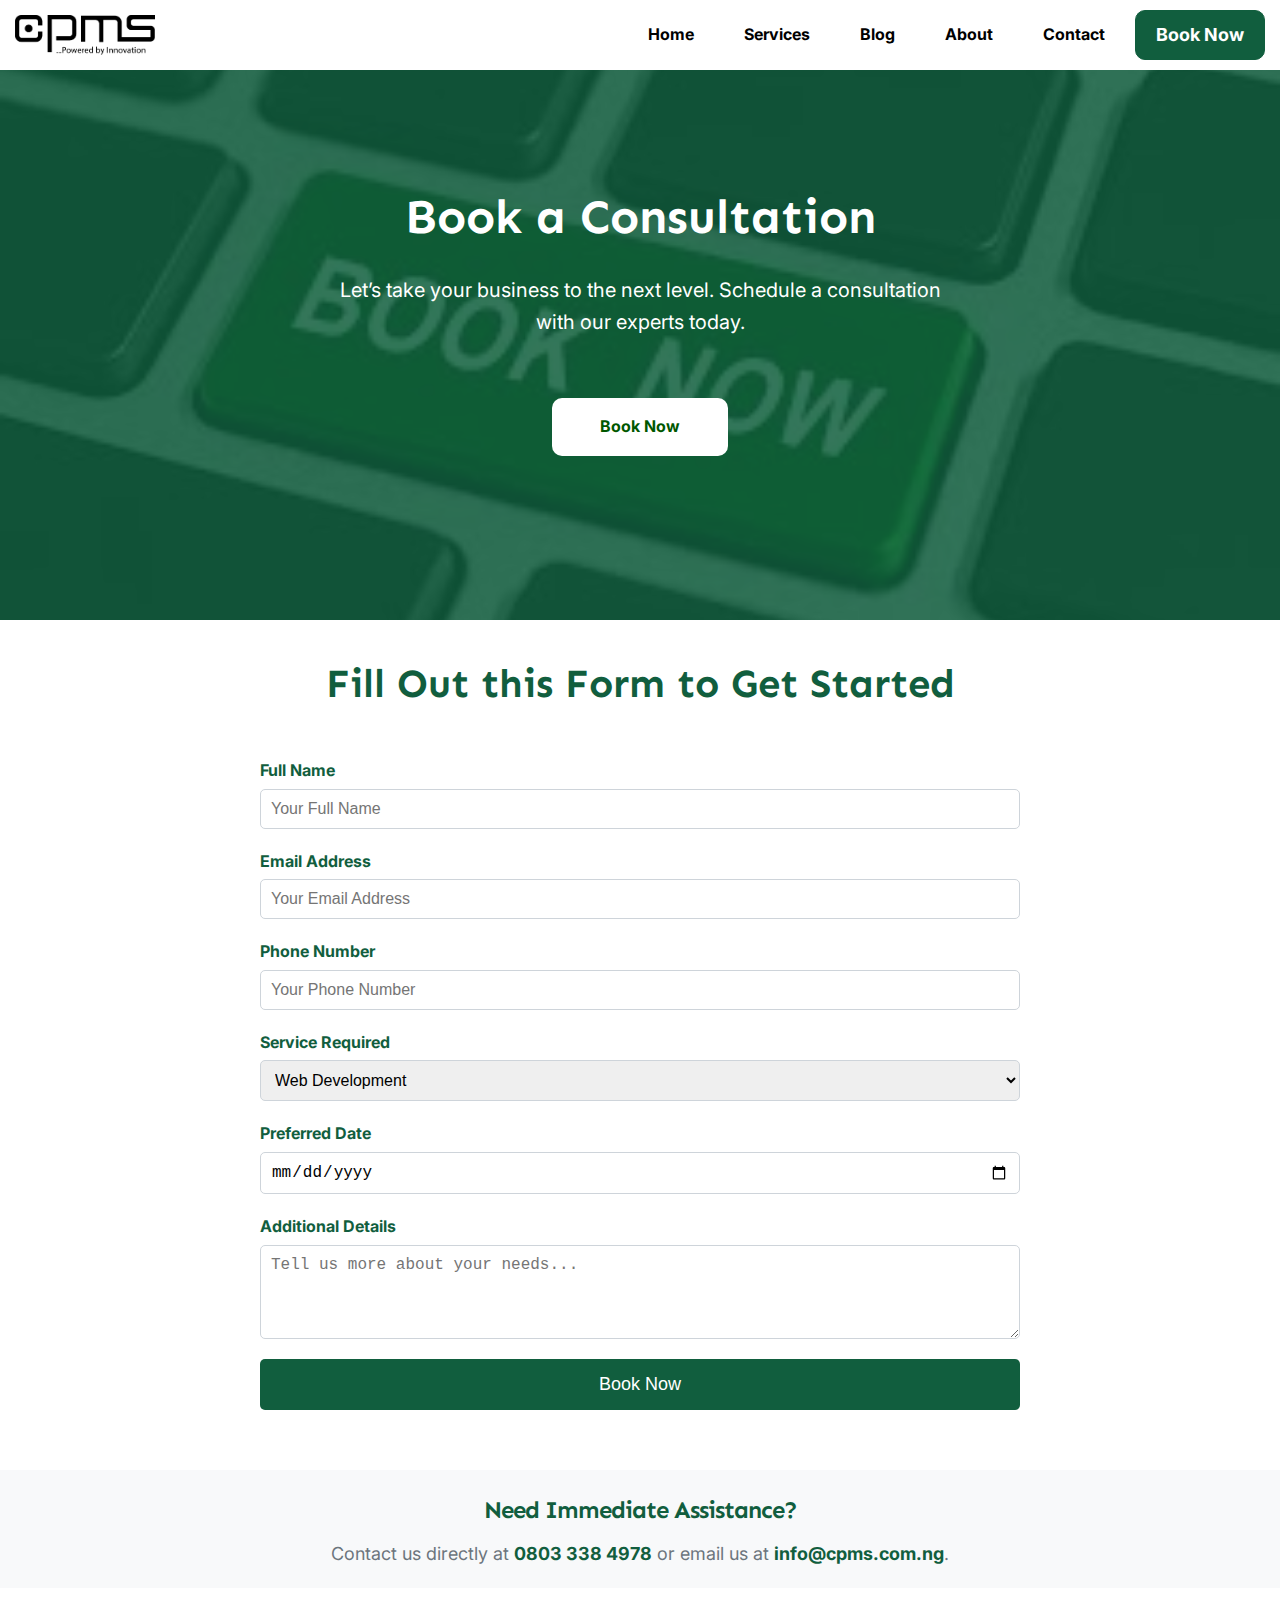
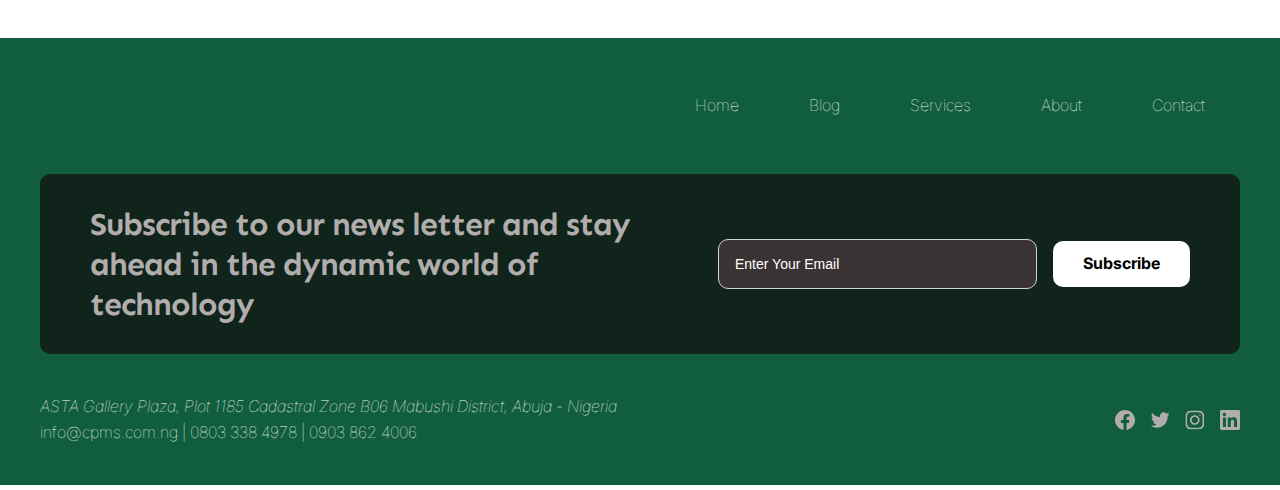
<file: book-now.html>
<!DOCTYPE html>
<html lang="en">

<head>
  <meta charset="UTF-8">
  <meta name="viewport" content="width=device-width, initial-scale=1.0">
  <link rel="stylesheet" href="./header.css">
  <link rel="stylesheet" href="book-now.css">
  <link rel="icon" type="image/x-icon" href="./assert/CPMBlack+Tagline@300x-favicon.png">
  <title>Center Point Multi Solution</title>

</head>

<body>

  <!-- ================Header-Section============== -->
  <header class="header" id="header">
    <nav class="nav">
      <!-- ==========Side bar=========== -->
      <ul class="sidebar">
        <li onclick="hideSidebar()" class="nav-close">
          <a href="#"><svg xmlns="http://www.w3.org/2000/svg" viewBox="0 0 24 24" width="40" height="32" fill="white">
              <path fill="none" d="M0 0h24v24H0z"></path>
              <path
                d="M11.9997 10.5865L16.9495 5.63672L18.3637 7.05093L13.4139 12.0007L18.3637 16.9504L16.9495 18.3646L11.9997 13.4149L7.04996 18.3646L5.63574 16.9504L10.5855 12.0007L5.63574 7.05093L7.04996 5.63672L11.9997 10.5865Z">
              </path>
            </svg></a>
        </li>
        <li><a href="./index.html">Home</a></li>
        <li><a href="./services.html">Services</a></li>
        <li><a href="./blog.html">Blog</a></li>
        <li><a href="./about.html">About</a></li>
        <li><a href="./contact.html">Contact</a></li>
        <li><a href="./book-now.html" class="nav-button" target="_blank">Book Now</a></li>
      </ul>
      <ul class="main-nav">
        <li><a href="#" class="nav-logo-image"><img src="./assert/CPMBlack+Tagline@300x.png" alt=""></a></li>
        <li class="hideOnMobile"><a href="./index.html">Home</a></li>
        <li class="hideOnMobile"><a href="./services.html">Services</a></li>
        <li class="hideOnMobile"><a href="./blog.html">Blog</a></li>
        <li class="hideOnMobile"><a href="./about.html">About</a></li>
        <li class="hideOnMobile"><a href="./contact.html">Contact</a></li>
        <li class="hideOnMobile">
          <a href="./book-now.html" target="_blank" class="nav-button">Book Now</a>
        </li>
        <li class="menu-button" onclick="showSidebar()">
          <a href="#"><svg xmlns="http://www.w3.org/2000/svg" viewBox="0 0 24 24" width="26" height="26"
              fill="currentColor">
              <path fill="none" d="M0 0h24v24H0z"></path>
              <path d="M3 4H21V6H3V4ZM3 11H21V13H3V11ZM3 18H21V20H3V18Z"></path>
            </svg></a>
        </li>
      </ul>
    </nav>
  </header>
  <!-- ===========End-Header-Section=============== -->

  <!--============ Hero Section ===================-->
  <section class="hero">
    <div class="hero-background"></div>
    <div class="hero-content">
      <h2>Book a Consultation</h2>
      <p>Let’s take your business to the next level. Schedule a consultation with our experts today.</p>
      <a href="#contact-details" class="hero-btn button">Book Now</a>
    </div>
  </section>
    <!-- Booking Form Section -->
    <section class="booking-form-section">
      <div class="container">
        <h2>Fill Out this Form to Get Started</h2>
        <form action="submit_booking.php" method="POST" class="booking-form">
          <div class="form-group">
            <label for="name">Full Name</label>
            <input type="text" id="name" name="name" placeholder="Your Full Name" required>
          </div>
          <div class="form-group">
            <label for="email">Email Address</label>
            <input type="email" id="email" name="email" placeholder="Your Email Address" required>
          </div>
          <div class="form-group">
            <label for="phone">Phone Number</label>
            <input type="tel" id="phone" name="phone" placeholder="Your Phone Number" required>
          </div>
         <div class="form-group">
    <label for="service">Service Required</label>
    <select id="service" name="service" required>
        <option value="web-development">Web Development</option>
        <option value="digital-marketing">Digital Marketing</option>
        <option value="seo">SEO Services</option>
        <option value="it-support">IT Support</option>
        <option value="custom-solutions">Custom Solutions</option>
        <option value="it-infrastructure">IT Infrastructure & Security Management</option>
        <option value="web-solutions">Web Solutions</option>
        <option value="business-ready-solutions">Business Ready Solutions</option>
        <option value="consultancy-services">Consultancy Services</option>
        <option value="search-engine-optimization">Search Engine Optimization</option>
        <option value="online-reputation-management">Online Reputation Management</option>
        <option value="digital-marketing-services">Digital Marketing Services</option>
        <option value="corporate-trainings">Corporate Trainings</option>
        <option value="email-marketing">Email Marketing</option>
        <option value="it-power">IT Power</option>
        <option value="paid-search-advertising">Paid Search Advertising</option>
        <option value="it-supplies">IT Supplies</option>
    </select>
</div>

          <div class="form-group">
            <label for="date">Preferred Date</label>
            <input type="date" id="date" name="date" required>
          </div>
          <div class="form-group">
            <label for="message">Additional Details</label>
            <textarea id="message" name="message" placeholder="Tell us more about your needs..." rows="4"></textarea>
          </div>
          <button type="submit" class="btn-submit">Book Now</button>
        </form>
      </div>
    </section>

    <!-- Call to Action Section -->
    <section class="cta-section">
      <div class="cta-content">
        <h3>Need Immediate Assistance?</h3>
        <p>Contact us directly at <a href="tel:+1234567890">0803 338 4978</a> or email us at <a
            href="mailto:info@cpms.com.ng">info@cpms.com.ng</a>.</p>
      </div>
    </section>


    <!-- =============Footer-Section================ -->
    <section class="footer-section">
      <footer class="footer">
        <ul class="footer-nav">
          <li class="hideOnMobile"><a href="index.html">Home</a></li>
          <li class="hideOnMobile"><a href="./blog.html">Blog</a></li>
          <li class="hideOnMobile"><a href="./services.html">Services</a></li>
          <li class="hideOnMobile"><a href="about.html">About</a></li>
          <li class="hideOnMobile"><a href="contact.html">Contact</a></li>

        </ul>

        <div class="inbox">
          <h3>Subscribe to our news letter and stay ahead in the dynamic world of technology</h3>
          <div class="text">
            <input type="text" placeholder="Enter Your Email" />
            <a class="button" href="./subscribe-response.html">Subscribe</a>
          </div>
        </div>
        <div class="address">
          <div>
            <address>ASTA Gallery Plaza, Plot 1185 Cadastral Zone B06 Mabushi District, Abuja - Nigeria</address>
            <a href="mailto:Hello@finsweet.com ">info@cpms.com.ng |</a>
            <a href="tel:+">0803 338 4978 | </a>
            <a href="tel:+">0903 862 4006 </a>
          </div>
          <div class="flex">
            <svg width="20" height="20" viewBox="0 0 16 16" fill="none" xmlns="http://www.w3.org/2000/svg">
              <path
                d="M16 8C16 3.58172 12.4183 0 8 0C3.58172 0 0 3.58172 0 8C0 11.993 2.92547 15.3027 6.75 15.9028V10.3125H4.71875V8H6.75V6.2375C6.75 4.2325 7.94438 3.125 9.77172 3.125C10.6467 3.125 11.5625 3.28125 11.5625 3.28125V5.25H10.5538C9.56 5.25 9.25 5.86672 9.25 6.5V8H11.4688L11.1141 10.3125H9.25V15.9028C13.0745 15.3027 16 11.993 16 8Z"
                fill="#b1adad" />
            </svg>

            <svg width="20" height="20" viewBox="0 0 17 16" fill="none" xmlns="http://www.w3.org/2000/svg">
              <g clip-path="url(#clip0_379_465)">
                <path
                  d="M5.69945 14.5C11.7357 14.5 15.0382 9.4978 15.0382 5.16124C15.0382 5.02062 15.0351 4.87687 15.0288 4.73624C15.6713 4.27164 16.2257 3.69617 16.666 3.03687C16.0677 3.30307 15.4324 3.47692 14.782 3.55249C15.4669 3.14194 15.9797 2.49698 16.2254 1.73718C15.5811 2.11904 14.8764 2.38841 14.1416 2.53374C13.6466 2.00771 12.992 1.65941 12.2791 1.5427C11.5663 1.42599 10.8348 1.54737 10.1978 1.88806C9.56088 2.22876 9.05388 2.7698 8.75525 3.42754C8.45661 4.08528 8.38297 4.82308 8.5457 5.52687C7.24101 5.46139 5.96464 5.12247 4.79934 4.53207C3.63403 3.94166 2.60581 3.11296 1.78133 2.09968C1.36228 2.82216 1.23405 3.6771 1.4227 4.49073C1.61135 5.30436 2.10272 6.01563 2.79695 6.47999C2.27577 6.46344 1.766 6.32312 1.30977 6.07062V6.11124C1.3093 6.86943 1.57141 7.60439 2.05156 8.19118C2.5317 8.77797 3.20023 9.18037 3.94352 9.32999C3.46072 9.46209 2.954 9.48133 2.46258 9.38624C2.67232 10.0383 3.0804 10.6086 3.62986 11.0176C4.17933 11.4265 4.84276 11.6537 5.52758 11.6675C4.36497 12.5807 2.9288 13.0761 1.45039 13.0737C1.18821 13.0733 0.926282 13.0573 0.666016 13.0256C2.16792 13.9892 3.91504 14.5009 5.69945 14.5Z"
                  fill="#b1adad" />
              </g>
              <defs>
                <clippath id="clip0_379_465">
                  <rect width="16" height="16" fill="white" transform="translate(0.666016)" />
                </clippath>
              </defs>
            </svg>

            <svg width="20" height="20" viewBox="0 0 17 16" fill="none" xmlns="http://www.w3.org/2000/svg">
              <g clip-path="url(#clip0_379_467)">
                <path
                  d="M8.33399 1.44062C10.4715 1.44062 10.7246 1.45 11.5652 1.4875C12.3465 1.52187 12.7684 1.65313 13.0496 1.7625C13.4215 1.90625 13.6902 2.08125 13.9684 2.35938C14.2496 2.64062 14.4215 2.90625 14.5652 3.27813C14.6746 3.55938 14.8059 3.98438 14.8402 4.7625C14.8777 5.60625 14.8871 5.85938 14.8871 7.99375C14.8871 10.1313 14.8777 10.3844 14.8402 11.225C14.8059 12.0063 14.6746 12.4281 14.5652 12.7094C14.4215 13.0813 14.2465 13.35 13.9684 13.6281C13.6871 13.9094 13.4215 14.0813 13.0496 14.225C12.7684 14.3344 12.3434 14.4656 11.5652 14.5C10.7215 14.5375 10.4684 14.5469 8.33399 14.5469C6.19649 14.5469 5.94336 14.5375 5.10274 14.5C4.32148 14.4656 3.89961 14.3344 3.61836 14.225C3.24648 14.0813 2.97773 13.9063 2.69961 13.6281C2.41836 13.3469 2.24648 13.0813 2.10273 12.7094C1.99336 12.4281 1.86211 12.0031 1.82773 11.225C1.79023 10.3813 1.78086 10.1281 1.78086 7.99375C1.78086 5.85625 1.79023 5.60313 1.82773 4.7625C1.86211 3.98125 1.99336 3.55938 2.10273 3.27813C2.24648 2.90625 2.42148 2.6375 2.69961 2.35938C2.98086 2.07812 3.24648 1.90625 3.61836 1.7625C3.89961 1.65313 4.32461 1.52187 5.10274 1.4875C5.94336 1.45 6.19649 1.44062 8.33399 1.44062ZM8.33399 0C6.16211 0 5.89023 0.009375 5.03711 0.046875C4.18711 0.084375 3.60273 0.221875 3.09648 0.41875C2.56836 0.625 2.12148 0.896875 1.67773 1.34375C1.23086 1.7875 0.958984 2.23438 0.752734 2.75938C0.555859 3.26875 0.418359 3.85 0.380859 4.7C0.343359 5.55625 0.333984 5.82812 0.333984 8C0.333984 10.1719 0.343359 10.4438 0.380859 11.2969C0.418359 12.1469 0.555859 12.7313 0.752734 13.2375C0.958984 13.7656 1.23086 14.2125 1.67773 14.6562C2.12148 15.1 2.56836 15.375 3.09336 15.5781C3.60273 15.775 4.18398 15.9125 5.03398 15.95C5.88711 15.9875 6.15898 15.9969 8.33086 15.9969C10.5027 15.9969 10.7746 15.9875 11.6277 15.95C12.4777 15.9125 13.0621 15.775 13.5684 15.5781C14.0934 15.375 14.5402 15.1 14.984 14.6562C15.4277 14.2125 15.7027 13.7656 15.9059 13.2406C16.1027 12.7313 16.2402 12.15 16.2777 11.3C16.3152 10.4469 16.3246 10.175 16.3246 8.00313C16.3246 5.83125 16.3152 5.55938 16.2777 4.70625C16.2402 3.85625 16.1027 3.27188 15.9059 2.76562C15.709 2.23438 15.4371 1.7875 14.9902 1.34375C14.5465 0.9 14.0996 0.625 13.5746 0.421875C13.0652 0.225 12.484 0.0875 11.634 0.05C10.7777 0.009375 10.5059 0 8.33399 0Z"
                  fill="#b1adad" />
                <path
                  d="M8.33398 3.89062C6.06523 3.89062 4.22461 5.73125 4.22461 8C4.22461 10.2688 6.06523 12.1094 8.33398 12.1094C10.6027 12.1094 12.4434 10.2688 12.4434 8C12.4434 5.73125 10.6027 3.89062 8.33398 3.89062ZM8.33398 10.6656C6.86211 10.6656 5.66836 9.47188 5.66836 8C5.66836 6.52813 6.86211 5.33437 8.33398 5.33437C9.80586 5.33437 10.9996 6.52813 10.9996 8C10.9996 9.47188 9.80586 10.6656 8.33398 10.6656Z"
                  fill="#b1adad" />
                <path
                  d="M13.5652 3.72793C13.5652 4.25918 13.134 4.68731 12.6059 4.68731C12.0746 4.68731 11.6465 4.25606 11.6465 3.72793C11.6465 3.19668 12.0777 2.76855 12.6059 2.76855C13.134 2.76855 13.5652 3.19981 13.5652 3.72793Z"
                  fill="#6D6E76" />
              </g>
              <defs>
                <clippath id="clip0_379_467">
                  <rect width="16" height="16" fill="white" transform="translate(0.333984)" />
                </clippath>
              </defs>
            </svg>

            <svg width="20" height="20" viewBox="0 0 16 16" fill="none" xmlns="http://www.w3.org/2000/svg">
              <g clip-path="url(#clip0_379_472)">
                <path
                  d="M14.8156 0H1.18125C0.528125 0 0 0.515625 0 1.15313V14.8438C0 15.4813 0.528125 16 1.18125 16H14.8156C15.4688 16 16 15.4813 16 14.8469V1.15313C16 0.515625 15.4688 0 14.8156 0ZM4.74687 13.6344H2.37188V5.99687H4.74687V13.6344ZM3.55938 4.95625C2.79688 4.95625 2.18125 4.34062 2.18125 3.58125C2.18125 2.82188 2.79688 2.20625 3.55938 2.20625C4.31875 2.20625 4.93437 2.82188 4.93437 3.58125C4.93437 4.3375 4.31875 4.95625 3.55938 4.95625ZM13.6344 13.6344H11.2625V9.92188C11.2625 9.0375 11.2469 7.89687 10.0281 7.89687C8.79375 7.89687 8.60625 8.8625 8.60625 9.85938V13.6344H6.2375V5.99687H8.5125V7.04063H8.54375C8.85938 6.44063 9.63438 5.80625 10.7875 5.80625C13.1906 5.80625 13.6344 7.3875 13.6344 9.44375V13.6344Z"
                  fill="#b1adad" />
              </g>
              <defs>
                <clippath id="clip0_379_472">
                  <rect width="16" height="16" fill="white" />
                </clippath>
              </defs>
            </svg>
          </div>
        </div>
      </footer>
    </section>
    <!-- ==========Footer Section End========== -->

  </body>

  </html>
</file>
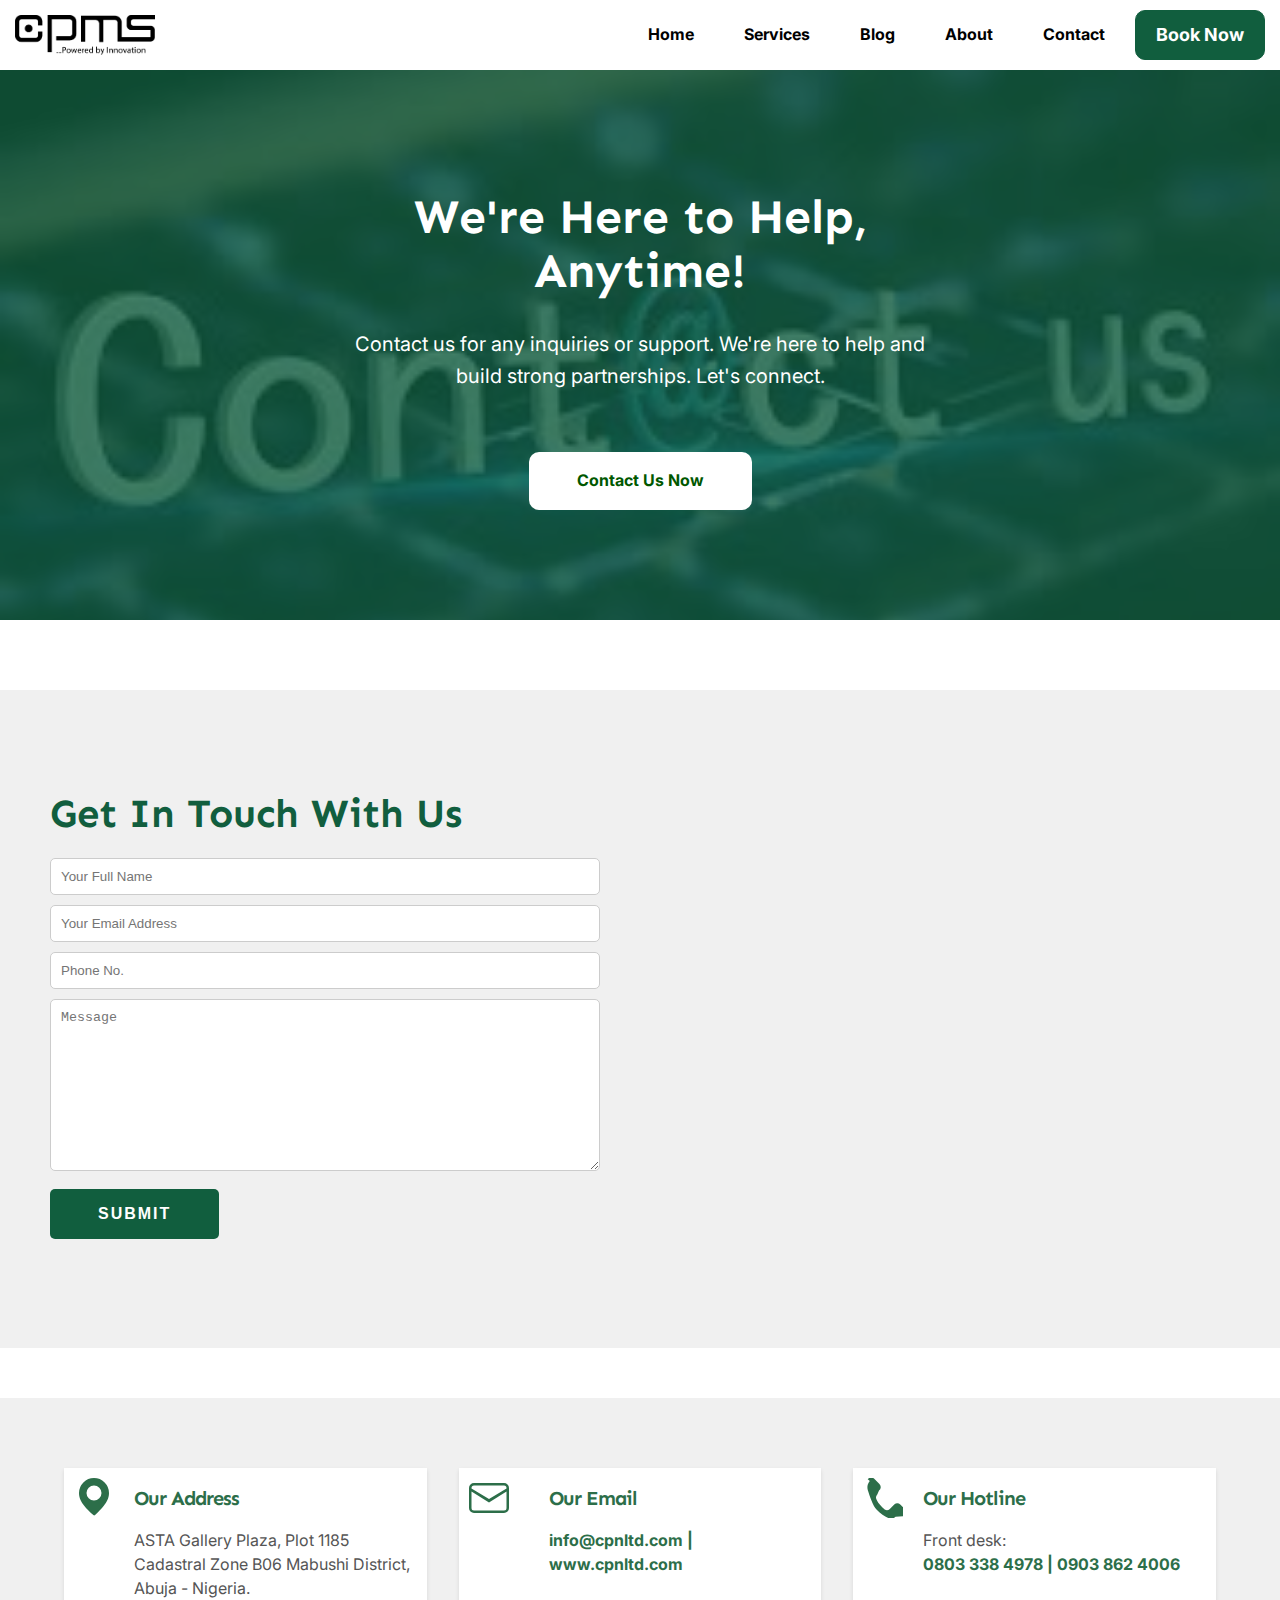
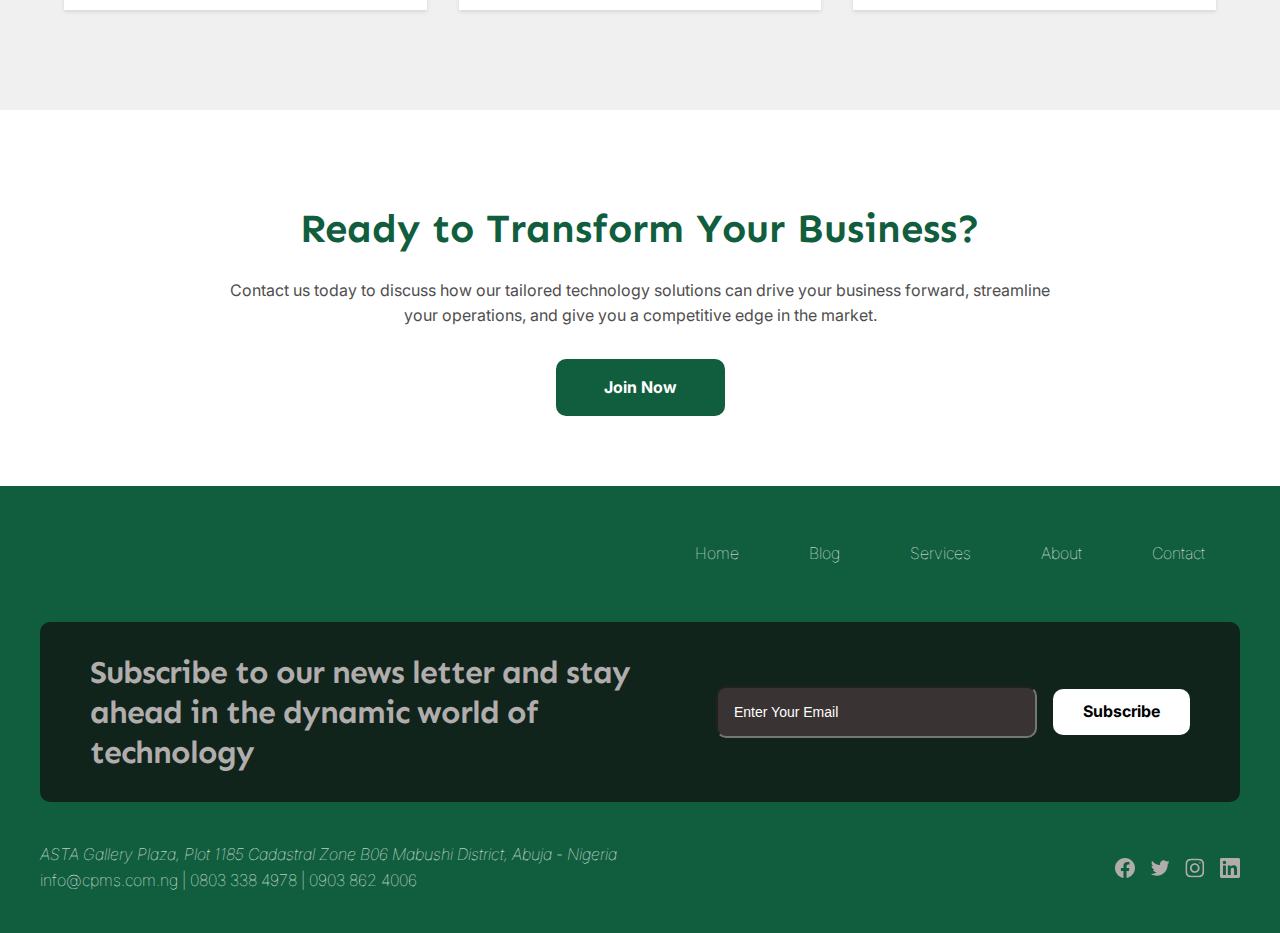
<file: contact.html>
<!DOCTYPE html>
<html lang="en">

<head>
  <meta charset="UTF-8" />
  <meta name="viewport" content="width=device-width, initial-scale=1.0" user-scalable="no" />
  <link rel="stylesheet" href="./header.css">
  <link rel="stylesheet" href="./contact.css">
  <link rel="icon" type="image/x-icon" href="./assert/CPMBlack+Tagline@300x-favicon.png">
  <title>Center Point Multi Solution</title>
</head>

<body>
  <!-- ================Header-Section============== -->
  <header class="header" id="header">
    <nav class="nav">
      <!-- ==========Side bar=========== -->
      <ul class="sidebar">
        <li onclick="hideSidebar()" class="nav-close">
          <a href="#"><svg xmlns="http://www.w3.org/2000/svg" viewBox="0 0 24 24" width="40" height="32" fill="white">
              <path fill="none" d="M0 0h24v24H0z"></path>
              <path
                d="M11.9997 10.5865L16.9495 5.63672L18.3637 7.05093L13.4139 12.0007L18.3637 16.9504L16.9495 18.3646L11.9997 13.4149L7.04996 18.3646L5.63574 16.9504L10.5855 12.0007L5.63574 7.05093L7.04996 5.63672L11.9997 10.5865Z">
              </path>
            </svg></a>
        </li>
         <li><a href="./index.html" >Home</a></li>
                            <li><a href="./services.html" >Services</a></li>
          <li><a href="./blog.html" >Blog</a></li>
          <li><a href="./about.html" >About</a></li>
          <li><a href="./contact.html" >Contact</a></li>
          <li><a href="./book-now.html" class="nav-button" target="_blank">Book Now</a></li>
        </ul>
        <ul class="main-nav">
          <li><a href="#" class="nav-logo-image"><img src="./assert/CPMBlack+Tagline@300x.png" alt=""></a></li>
                   <li  class="hideOnMobile"><a href="./index.html" >Home</a></li>
                                      <li class="hideOnMobile"><a href="./services.html" >Services</a></li>
          <li class="hideOnMobile"><a href="./blog.html"  >Blog</a></li>
          <li class="hideOnMobile"><a href="./about.html"  >About</a></li>
          <li class="hideOnMobile"><a href="./contact.html"  >Contact</a></li>
          <li class="hideOnMobile">
            <a href="./book-now.html" target="_blank" class="nav-button">Book Now</a>
          </li>
        <li class="menu-button" onclick="showSidebar()">
          <a href="#"><svg xmlns="http://www.w3.org/2000/svg" viewBox="0 0 24 24" width="26" height="26"
              fill="currentColor">
              <path fill="none" d="M0 0h24v24H0z"></path>
              <path d="M3 4H21V6H3V4ZM3 11H21V13H3V11ZM3 18H21V20H3V18Z"></path>
            </svg></a>
        </li>
      </ul>
    </nav>
  </header>
  <!-- ===========End-Header-Section=============== -->

  <!--============ Hero Section ===================-->
  <section class="hero">
    <div class="hero-background"></div>
    <div class="hero-content">
      <h2>We're Here to Help, Anytime!</h2>
      <p>
        Contact us for any inquiries or support. We're here to help and build
        strong partnerships. Let's connect.
      </p>

      <a href="#contact-details" class="hero-btn button">Contact Us Now</a>
    </div>
  </section>

  <!--============ Contact-info ===================-->

  <section class="contact-info">
    <div class="container">

      <div class="contact-form">
        <h2>Get In Touch With Us</h2>
        <form>
          <input type="text" placeholder="Your Full Name" />
          <input type="email" placeholder="Your Email Address" />
          <input type="tel" placeholder="Phone No." />
          <textarea name="" id="" cols="50" rows="10" placeholder="Message"></textarea>
          <button type="submit " class="button">SUBMIT</button>
        </form>
      </div>
      
      <div class="map-container">
        <iframe
          src="https://www.google.com/maps/embed?pb=!1m18!1m12!1m3!1d5106067.227211482!2d3.8354203293800945!3d9.082712205806066!2m3!1f0!2f0!3f0!3m2!1i1024!2i768!4f13.1!3m3!1m2!1s0x104d7fcf2fbd27b7%3A0x440bbecb35a2f85a!2sNigeria!5e0!3m2!1sen!2sng!4v1692444218452!5m2!1sen!2sng"
          width="600" height="450" style="border: 0" allowfullscreen="" loading="lazy"
          referrerpolicy="no-referrer-when-downgrade">
        </iframe>
      </div>
      
    </div>
  </section>

  <!--============ Get-in-touch ===================-->


    <section class="get-in-touch">
    <div class="get-in-touch-box">
      <div class="contact-details">
        <div class="icon">
          <svg xmlns="http://www.w3.org/2000/svg" width="40" height="40" fill="#2c6e49" class="bi bi-geo-alt-fill"
            viewBox="0 0 16 16">
            <path fill-rule="evenodd"
              d="M12 11c-1.014 1.292-2.259 2.634-3.578 3.828a.5.5 0 0 1-.684 0C6.26 13.634 5.014 12.292 4 11 2.99 9.715 2 8.136 2 6a6 6 0 1 1 12 0c0 2.136-.99 3.715-2 5zM8 9a3 3 0 1 0 0-6 3 3 0 0 0 0 6z" />
          </svg>
        </div>
        <div class="info">
          <h3>Our Address</h3>
          <p>
            ASTA Gallery Plaza, Plot 1185 Cadastral Zone B06
Mabushi District, Abuja - Nigeria.

          </p>
        </div>
      </div>
      <div class="contact-details">
        <div class="icon">
          <div class="icon">
            <svg xmlns="http://www.w3.org/2000/svg" width="40" height="40" fill="#2c6e49" class="bi bi-envelope"
              viewBox="0 0 16 16">
              <path
                d="M0 4a2 2 0 0 1 2-2h12a2 2 0 0 1 2 2v8a2 2 0 0 1-2 2H2a2 2 0 0 1-2-2V4zm14-1H2a1 1 0 0 0-1 1v.217l7 4.2 7-4.2V4a1 1 0 0 0-1-1zm1 2.383L8 9.817l-7-4.434V12a1 1 0 0 0 1 1h12a1 1 0 0 0 1-1V5.383z" />
            </svg>
          </div>
        </div>
        <div class="info">
          <h3>Our Email</h3>
          <p>
            <a href="mailto:info@tonadpublishers.com">info@cpnltd.com | www.cpnltd.com</a>
          </p>
        </div>
      </div>
      <div class="contact-details">
        <div class="icon">
          <svg xmlns="http://www.w3.org/2000/svg" width="40" height="40" fill="#2c6e49" class="bi bi-telephone-fill"
            viewBox="0 0 16 16">
            <path fill-rule="evenodd"
              d="M1.885.511a1.745 1.745 0 0 1 2.611-.163l2.076 2.076a1.745 1.745 0 0 1-.163 2.611L5.71 6.605a1.745 1.745 0 0 0-.26 2.05c.329.71.776 1.413 1.338 2.076.562.663 1.19 1.294 1.888 1.888a1.745 1.745 0 0 0 2.05-.26l1.57-1.572a1.745 1.745 0 0 1 2.611-.163l2.076 2.076a1.745 1.745 0 0 1-.163 2.611L13.018 15.49c-.49.49-1.14.74-1.795.74-.326 0-.645-.056-.952-.162-1.588-.53-3.157-1.727-4.772-3.342S2.463 6.467 1.933 4.88C1.716 4.16 1.705 3.404 1.898 2.748 2.091 2.093 2.374 1.52 2.729 1.166L1.885.511z" />
          </svg>
        </div>
        <div class="info">
          <h3>Our Hotline</h3>
          <p>
            Front desk:
            <a href="tel:+2349036638052"> 0803 338 4978 | 0903 862 4006 </a>
          </p>
        </div>
      </div>
    </div>
  </section>


   <!-- =========Join-Team-Section======== -->
  <section class="join-team-section">
    <div class="join-team-box">
      <h2>Ready to Transform Your Business?</h2>
      <p>
        Contact us today to discuss how our tailored technology solutions can
        drive your business forward, streamline your operations, and give you
        a competitive edge in the market.
      </p>
      <a href="./book-now.html" class="button">Join Now</a>
    </div>
  </section>
  <!-- =========Join-Team-Section Ends======== -->

  <!-- =============Footer-Section================ -->
  <section class="footer-section">
    <footer class="footer">
      <ul class="footer-nav">
        <li class="hideOnMobile"><a href="index.html">Home</a></li>
        <li class="hideOnMobile"><a href="./blog.html">Blog</a></li>
        <li class="hideOnMobile"><a href="./services.html">Services</a></li>
        <li class="hideOnMobile"><a href="./about.html">About</a></li>
        <li class="hideOnMobile"><a href="./contact.html">Contact</a></li>

      </ul>

      <div class="inbox">
        <h3>Subscribe to our news letter and stay ahead in the dynamic world of technology</h3>
        <div class="text">
          <input type="text" placeholder="Enter Your Email" />
          <a class="button" href="./subscribe-response.html">Subscribe</a>
        </div>
      </div>
      <div class="address">
        <div>
          <address>ASTA Gallery Plaza, Plot 1185 Cadastral Zone B06 Mabushi District, Abuja - Nigeria</address>
          <a href="mailto:Hello@finsweet.com ">info@cpms.com.ng |</a>
          <a href="tel:+">0803 338 4978 | </a>
          <a href="tel:+">0903 862 4006 </a>
        </div>
        <div class="flex">
          <svg width="20" height="20" viewBox="0 0 16 16" fill="none" xmlns="http://www.w3.org/2000/svg">
            <path
              d="M16 8C16 3.58172 12.4183 0 8 0C3.58172 0 0 3.58172 0 8C0 11.993 2.92547 15.3027 6.75 15.9028V10.3125H4.71875V8H6.75V6.2375C6.75 4.2325 7.94438 3.125 9.77172 3.125C10.6467 3.125 11.5625 3.28125 11.5625 3.28125V5.25H10.5538C9.56 5.25 9.25 5.86672 9.25 6.5V8H11.4688L11.1141 10.3125H9.25V15.9028C13.0745 15.3027 16 11.993 16 8Z"
              fill="#b1adad" />
          </svg>

          <svg width="20" height="20" viewBox="0 0 17 16" fill="none" xmlns="http://www.w3.org/2000/svg">
            <g clip-path="url(#clip0_379_465)">
              <path
                d="M5.69945 14.5C11.7357 14.5 15.0382 9.4978 15.0382 5.16124C15.0382 5.02062 15.0351 4.87687 15.0288 4.73624C15.6713 4.27164 16.2257 3.69617 16.666 3.03687C16.0677 3.30307 15.4324 3.47692 14.782 3.55249C15.4669 3.14194 15.9797 2.49698 16.2254 1.73718C15.5811 2.11904 14.8764 2.38841 14.1416 2.53374C13.6466 2.00771 12.992 1.65941 12.2791 1.5427C11.5663 1.42599 10.8348 1.54737 10.1978 1.88806C9.56088 2.22876 9.05388 2.7698 8.75525 3.42754C8.45661 4.08528 8.38297 4.82308 8.5457 5.52687C7.24101 5.46139 5.96464 5.12247 4.79934 4.53207C3.63403 3.94166 2.60581 3.11296 1.78133 2.09968C1.36228 2.82216 1.23405 3.6771 1.4227 4.49073C1.61135 5.30436 2.10272 6.01563 2.79695 6.47999C2.27577 6.46344 1.766 6.32312 1.30977 6.07062V6.11124C1.3093 6.86943 1.57141 7.60439 2.05156 8.19118C2.5317 8.77797 3.20023 9.18037 3.94352 9.32999C3.46072 9.46209 2.954 9.48133 2.46258 9.38624C2.67232 10.0383 3.0804 10.6086 3.62986 11.0176C4.17933 11.4265 4.84276 11.6537 5.52758 11.6675C4.36497 12.5807 2.9288 13.0761 1.45039 13.0737C1.18821 13.0733 0.926282 13.0573 0.666016 13.0256C2.16792 13.9892 3.91504 14.5009 5.69945 14.5Z"
                fill="#b1adad" />
            </g>
            <defs>
              <clippath id="clip0_379_465">
                <rect width="16" height="16" fill="white" transform="translate(0.666016)" />
              </clippath>
            </defs>
          </svg>

          <svg width="20" height="20" viewBox="0 0 17 16" fill="none" xmlns="http://www.w3.org/2000/svg">
            <g clip-path="url(#clip0_379_467)">
              <path
                d="M8.33399 1.44062C10.4715 1.44062 10.7246 1.45 11.5652 1.4875C12.3465 1.52187 12.7684 1.65313 13.0496 1.7625C13.4215 1.90625 13.6902 2.08125 13.9684 2.35938C14.2496 2.64062 14.4215 2.90625 14.5652 3.27813C14.6746 3.55938 14.8059 3.98438 14.8402 4.7625C14.8777 5.60625 14.8871 5.85938 14.8871 7.99375C14.8871 10.1313 14.8777 10.3844 14.8402 11.225C14.8059 12.0063 14.6746 12.4281 14.5652 12.7094C14.4215 13.0813 14.2465 13.35 13.9684 13.6281C13.6871 13.9094 13.4215 14.0813 13.0496 14.225C12.7684 14.3344 12.3434 14.4656 11.5652 14.5C10.7215 14.5375 10.4684 14.5469 8.33399 14.5469C6.19649 14.5469 5.94336 14.5375 5.10274 14.5C4.32148 14.4656 3.89961 14.3344 3.61836 14.225C3.24648 14.0813 2.97773 13.9063 2.69961 13.6281C2.41836 13.3469 2.24648 13.0813 2.10273 12.7094C1.99336 12.4281 1.86211 12.0031 1.82773 11.225C1.79023 10.3813 1.78086 10.1281 1.78086 7.99375C1.78086 5.85625 1.79023 5.60313 1.82773 4.7625C1.86211 3.98125 1.99336 3.55938 2.10273 3.27813C2.24648 2.90625 2.42148 2.6375 2.69961 2.35938C2.98086 2.07812 3.24648 1.90625 3.61836 1.7625C3.89961 1.65313 4.32461 1.52187 5.10274 1.4875C5.94336 1.45 6.19649 1.44062 8.33399 1.44062ZM8.33399 0C6.16211 0 5.89023 0.009375 5.03711 0.046875C4.18711 0.084375 3.60273 0.221875 3.09648 0.41875C2.56836 0.625 2.12148 0.896875 1.67773 1.34375C1.23086 1.7875 0.958984 2.23438 0.752734 2.75938C0.555859 3.26875 0.418359 3.85 0.380859 4.7C0.343359 5.55625 0.333984 5.82812 0.333984 8C0.333984 10.1719 0.343359 10.4438 0.380859 11.2969C0.418359 12.1469 0.555859 12.7313 0.752734 13.2375C0.958984 13.7656 1.23086 14.2125 1.67773 14.6562C2.12148 15.1 2.56836 15.375 3.09336 15.5781C3.60273 15.775 4.18398 15.9125 5.03398 15.95C5.88711 15.9875 6.15898 15.9969 8.33086 15.9969C10.5027 15.9969 10.7746 15.9875 11.6277 15.95C12.4777 15.9125 13.0621 15.775 13.5684 15.5781C14.0934 15.375 14.5402 15.1 14.984 14.6562C15.4277 14.2125 15.7027 13.7656 15.9059 13.2406C16.1027 12.7313 16.2402 12.15 16.2777 11.3C16.3152 10.4469 16.3246 10.175 16.3246 8.00313C16.3246 5.83125 16.3152 5.55938 16.2777 4.70625C16.2402 3.85625 16.1027 3.27188 15.9059 2.76562C15.709 2.23438 15.4371 1.7875 14.9902 1.34375C14.5465 0.9 14.0996 0.625 13.5746 0.421875C13.0652 0.225 12.484 0.0875 11.634 0.05C10.7777 0.009375 10.5059 0 8.33399 0Z"
                fill="#b1adad" />
              <path
                d="M8.33398 3.89062C6.06523 3.89062 4.22461 5.73125 4.22461 8C4.22461 10.2688 6.06523 12.1094 8.33398 12.1094C10.6027 12.1094 12.4434 10.2688 12.4434 8C12.4434 5.73125 10.6027 3.89062 8.33398 3.89062ZM8.33398 10.6656C6.86211 10.6656 5.66836 9.47188 5.66836 8C5.66836 6.52813 6.86211 5.33437 8.33398 5.33437C9.80586 5.33437 10.9996 6.52813 10.9996 8C10.9996 9.47188 9.80586 10.6656 8.33398 10.6656Z"
                fill="#b1adad" />
              <path
                d="M13.5652 3.72793C13.5652 4.25918 13.134 4.68731 12.6059 4.68731C12.0746 4.68731 11.6465 4.25606 11.6465 3.72793C11.6465 3.19668 12.0777 2.76855 12.6059 2.76855C13.134 2.76855 13.5652 3.19981 13.5652 3.72793Z"
                fill="#6D6E76" />
            </g>
            <defs>
              <clippath id="clip0_379_467">
                <rect width="16" height="16" fill="white" transform="translate(0.333984)" />
              </clippath>
            </defs>
          </svg>

          <svg width="20" height="20" viewBox="0 0 16 16" fill="none" xmlns="http://www.w3.org/2000/svg">
            <g clip-path="url(#clip0_379_472)">
              <path
                d="M14.8156 0H1.18125C0.528125 0 0 0.515625 0 1.15313V14.8438C0 15.4813 0.528125 16 1.18125 16H14.8156C15.4688 16 16 15.4813 16 14.8469V1.15313C16 0.515625 15.4688 0 14.8156 0ZM4.74687 13.6344H2.37188V5.99687H4.74687V13.6344ZM3.55938 4.95625C2.79688 4.95625 2.18125 4.34062 2.18125 3.58125C2.18125 2.82188 2.79688 2.20625 3.55938 2.20625C4.31875 2.20625 4.93437 2.82188 4.93437 3.58125C4.93437 4.3375 4.31875 4.95625 3.55938 4.95625ZM13.6344 13.6344H11.2625V9.92188C11.2625 9.0375 11.2469 7.89687 10.0281 7.89687C8.79375 7.89687 8.60625 8.8625 8.60625 9.85938V13.6344H6.2375V5.99687H8.5125V7.04063H8.54375C8.85938 6.44063 9.63438 5.80625 10.7875 5.80625C13.1906 5.80625 13.6344 7.3875 13.6344 9.44375V13.6344Z"
                fill="#b1adad" />
            </g>
            <defs>
              <clippath id="clip0_379_472">
                <rect width="16" height="16" fill="white" />
              </clippath>
            </defs>
          </svg>
        </div>
      </div>
    </footer>
  </section>
  <!-- ==========Footer Section End========== -->

  <script src="./script.js"></script>
</body>

</html>
</file>
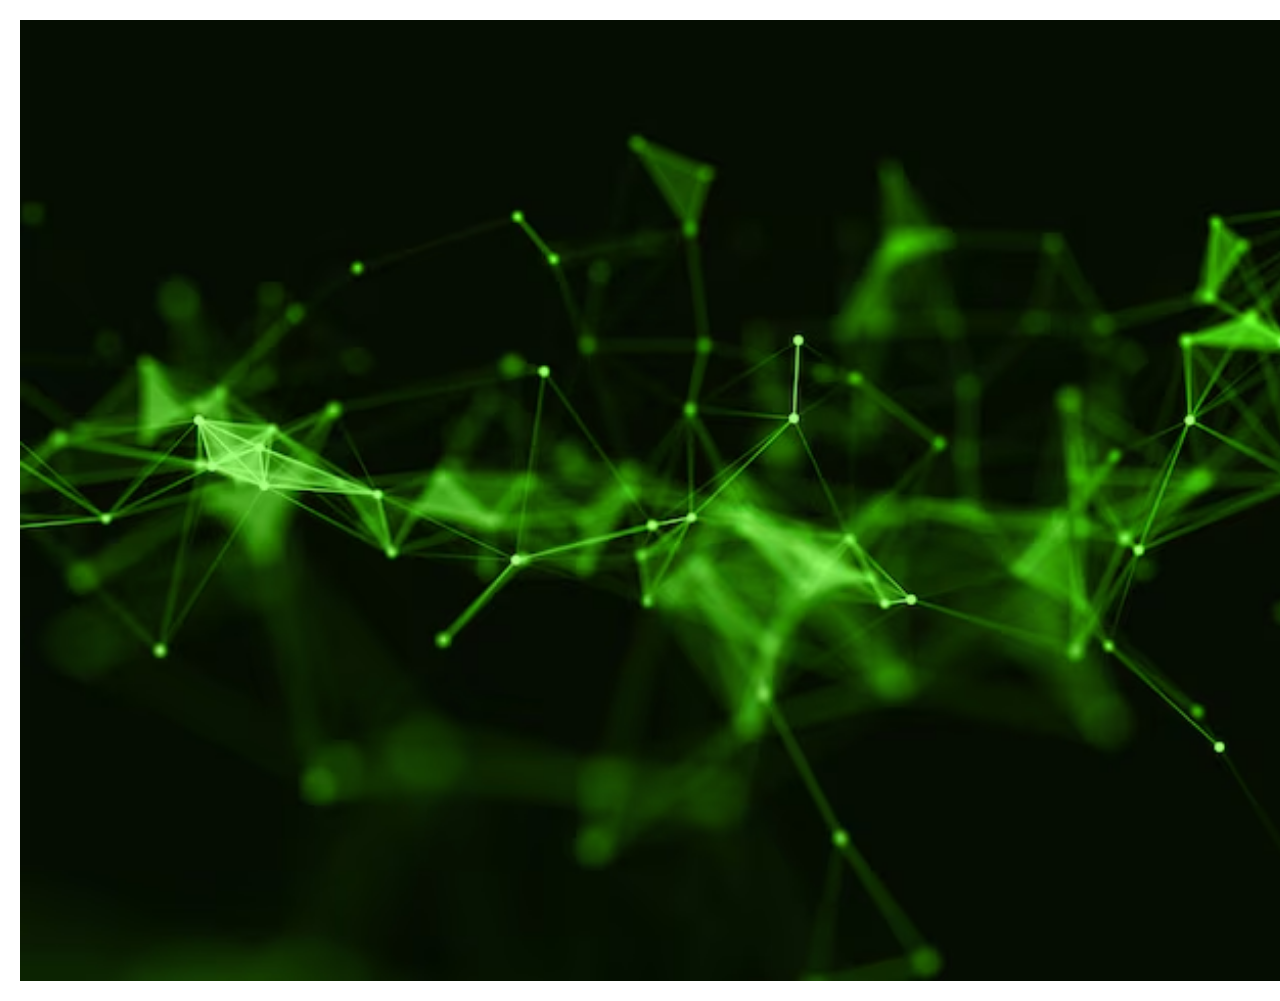
<file: assert/rough.html>
<!DOCTYPE html>
<html lang="en">
<head>
    <meta charset="UTF-8">
    <meta name="viewport" content="width=device-width, initial-scale=1.0">
    <title>Image Slider</title>
    <style>
        body {
            margin: 0;
            padding: 0;
            font-family: Arial, sans-serif;
            background-color: #f4f4f4;
        }

        .slider-container {
            width: 100%;
            overflow: hidden;
            background-color: #fff;
            padding: 20px;
        }

        .slider {
            display: flex;
            width: calc(100% * 15);
            animation: slide 20s linear infinite;
        }

        .slider img {
            width: calc(100% / 15);
            flex-shrink: 0;
        }

        @keyframes slide {
            0% { transform: translateX(0); }
            100% { transform: translateX(-100%); }
        }
    </style>
</head>
<body>
    <div class="slider-container">
        <div class="slider">
            <img src="./3d-render-modern-background-with-plexus-design_1048-14881.avif" alt="Image 1">
                <img src="./3d-render-modern-background-with-plexus-design_1048-14881.avif" alt="Image 1">    <img src="./3d-render-modern-background-with-plexus-design_1048-14881.avif" alt="Image 1">    <img src="./3d-render-modern-background-with-plexus-design_1048-14881.avif" alt="Image 1">    <img src="./3d-render-modern-background-with-plexus-design_1048-14881.avif" alt="Image 1">    <img src="./3d-render-modern-background-with-plexus-design_1048-14881.avif" alt="Image 1">    <img src="./3d-render-modern-background-with-plexus-design_1048-14881.avif" alt="Image 1">    <img src="./3d-render-modern-background-with-plexus-design_1048-14881.avif" alt="Image 1">    <img src="./3d-render-modern-background-with-plexus-design_1048-14881.avif" alt="Image 1">    <img src="./3d-render-modern-background-with-plexus-design_1048-14881.avif" alt="Image 1">    <img src="./3d-render-modern-background-with-plexus-design_1048-14881.avif" alt="Image 1">    <img src="./3d-render-modern-background-with-plexus-design_1048-14881.avif" alt="Image 1">    <img src="./3d-render-modern-background-with-plexus-design_1048-14881.avif" alt="Image 1">
           
        </div>
    </div>
</body>
</html>
</file>
<file: header.css>
@import url("https://fonts.googleapis.com/css2?family=Inter:wght@100..900&display=swap");

@import url("https://fonts.googleapis.com/css2?family=Sen:wght@400..800&display=swap");

:root {
  --header-height: 50px;

  /* ==========color=========== */
  --first-color: #115e3e;
  --first-color-light: #4c4c4c;
  --first-color-lighter: #6d6e76;
  --second-color: #4c4c4c;
  --label-color: #bf3437;
  --button-color-light: #fbf6ea;
  --body-color-gray: #f4f4f4;
  --body-color: #f4f0f8;
  --tag-color: #592ea9;
  --white: #ffffff;
  --black: #000000;

  /* ======fonts and typography====== */
  --biggest-font-size: 56px;
  --h1-font-size: 48px;
  --h2-font-size: 40px;
  --h3-font-size: 26px;
  --h4-font-size: 24px;
  --h5-font-size: 20px;
  --btn-font-size: 18px;
  --normal-font-size: 16px;
  --small-font-size: 14px;
  /* ======Font weight    ====== */
  --font-bold: 700;
  --font-tag: 600;
  --font-label: 500;
  --font-regular: 400;
  /* ======Padding====== */
  --res-padding: 0px 20px;
  --res-padding-header: 0px 10px;
  --res-margin: 40px 0px;
  --body-padding: 20px 30px;
  --res-body-padding: 20px;
  --btn-padding: 16px 48px;
  --res-btn-padding: 10px 30px;
  /* =====Line Height====== */
  --biggest-line-height: 68px;
  --h1-line-height: 54px;
  --h2-line-height: 48px;
  --h3-line-height: 40px;
  --h4-line-height: 32px;
  --h6-line-height: 24px;
  --normalBody-line-height: 1.6;
  --smallBody-line-height: 20px;

  /* =======scroll===== */
  --img-width: 250px;
    --img-count: 9; 
    --duration: 20s;
}

/* =================BASE==================== */
* {
  box-sizing: border-box;
  padding: 0;
  margin: 0;
}

html {
  scroll-behavior: smooth;
}

body {
  font-family: "Inter", sans-serif;
  font-optical-sizing: auto;
  font-weight: normal;
  font-style: normal;
  font-variation-settings: "slnt"0;
  color: var(--black);
  font-weight: var(--font-regular);
  min-height: 100vh;
  line-height: var(--normalBody-line-height);
}

ul {
  list-style: none;
}

a {
  text-decoration: none;
  font-weight: var(--font-bold);
  display: inline-block;
  color: black;
}

a:hover {
    text-decoration: underline;
}

img {
  display: block;
  max-width: 100%;
  height: auto;
}

h1,
h2,
h3,
h4,
h5,
h6 {
  font-family: "Sen", sans-serif;
  font-optical-sizing: auto;
  font-weight: 700;
  font-style: normal;
}

h2 {
  font-size: var(--h2-font-size);
  line-height: var(--h2-line-height);
  word-spacing: -2;
}

h3 {
  font-size: var(--h3-font-size);
  line-height: var(--h3-line-height);
  letter-spacing: -1px;
  text-align: left;
}

.hero-text {
  text-transform: uppercase;
  font-size: 14px;
  line-height: var(--smallBody-line-height);
  font-weight: var(--font-tag);
  letter-spacing: 2px;
}

a.button {
  background-color: var(--first-color);
  padding: var(--btn-padding);
  color: var(--white);
  font-weight: var(--font-bold);
  border-radius: 10px;
  display: inline-block;
}

.hero-btn{
  background-color: var(--white) !important;
  color: #005700 !important;
}

.body-label {
  color: var(--first-color);
  font-size: var(--small-font-size);
}

.hero-label {
  color: var(--button-color);
  font-size: var(--small-font-size);
}

.flex {
  display: flex;
}

/* =================HEADER=========================== */
.header {
  background-color: var(--white);
}

nav ul {
  width: 100%;
  list-style: none;
  display: flex;
  justify-content: flex-end;
  gap: 10px;
  align-items: center;
  padding: 10px 15px;
}

.nav-logo-image {
  object-position: center;
  object-fit: contain;
  width: 180px;
}

.main-nav .nav-logo-image {
    margin-left: -20px;
  }
nav li {
  height: var(--header-height);
}

nav a {
  height: 100%;
  padding: 0 20px;
  text-decoration: none;
  color: var(--black);
  display: flex;
  align-items: center;
}

nav a:hover {
  color: var(--first-color);
}

nav li:first-child {
  margin-right: auto;
}

.nav-button {
  background-color: var(--first-color);
  color: var(--white);
  font: var(--header-font);
  font-size: var(--btn-font-size);
  font-weight: var(--font-bold);
  text-align: center;
  border-radius: 10px;
  border: 1px solid var(--first-color);
  transition: background-color 0.3s ease, transform 0.9s ease;
}

.nav-button:hover {
  background-color: var(--white) !important;
  color: var(--first-color) !important;
  transform: scale(1.05);
}

.sidebar {
  position: fixed;
  top: 0;
  right: 0;
  height: 100vh;
  width: 250px;
  background-color: var(--first-color);
  backdrop-filter: blur(10px);
  box-shadow: -10px 0 10px rgba(0, 0, 0, 0.1);
  list-style: none;
  display: none;
  flex-direction: column;
  gap: 10px;
  align-items: flex-start;
  justify-content: flex-start;
  z-index: 5;
}

.sidebar li {
  width: 100%;
}

.sidebar a {
  width: 100%;
}

.menu-button {
  display: none;
}

.none {
  display: none;
}


/* ============Testimonials-Section============= */

.testimonial-box {
  margin-top: 50px;
  background-image: url(./assert/testi-bg.jpg);
  padding: 30px;
}

.testimonial-section {
  width: 80%;
  margin: 50px auto;
  text-align: center;
  position: relative;
}

.testimonial-text {
  text-align: center;
  width: 50%;
  margin: auto;
}

.testimonial-text h3 {
  text-align: center;
}
.testimonial-text h2 {
  margin-bottom: 10px;
  color: var(--first-color);
}

.testimonial-slider {
  width: 70%;
  margin: auto;
  display: none;
  transition: all 0.9s ease;
}

.testimonial-slider.active {
  display: block;
}

.testimonial-image img {
  width: 150px;
  height: 150px;
  border-radius: 50%;
  margin-bottom: 70px;
}

.testimonial-slider p {
  font-size: var(--normal-font-size);
  color: var(--first-color);
  margin-top: 5px;
}

.testimonial-author span {
  font-weight: bold;
  color: #555;
  font-size: var(--small-font-size);
}

.testimonial-author h3 {
  text-align: center;
  color: var(--black);
}

.star-rating {
  color: var(--label-color);
  font-size: 1.5em;
  margin-top: 30px;
}

.dash {
  margin-top: 20px;
}

.image-thumbnails {
  display: flex;
  justify-content: center;
  margin-bottom: 60px;
}

.image-thumbnails img {
  width: 100px;
  height: 100px;
  margin: 0 10px;
  cursor: pointer;
  border-radius: 50%;
  transition: transform 0.3s ease;
}

.image-thumbnails img:hover {
  transform: scale(1.1);
}

.image-thumbnails img.active {
  border: 5px solid var(--first-color);
}

.arrow {
  position: absolute;
  top: 50%;
  transform: translateY(-50%);
  font-size: 2em;
  width: 60px;
  height: 60px;
  color: var(--white);
  cursor: pointer;
  padding: 5px;
  border-radius: 50%;
}

.arrow.left {
  left: -100px;
  background-color: #c7bfbf;
}

.arrow.right {
  right: -100px;
  background-color: var(--first-color);

}

/* =============Join-Team-Section============ */

.join-team-section {
  margin-top: 30px;
}

.join-team-box {
   text-align: center;
  margin: auto;
  width: 45%;
  padding: var(--body-padding);
}

.join-team-box * {
  margin-top: 25px;
}

.join-team-box h2{
  color: var(--first-color);
}

.join-team-box p{
  color: rgb(80, 78, 78);
}
.join-team-box a{
  margin-top: 30px;
}

/* ==============Sroll================ */

.featured-section{
  padding: 30px;
}
.slider img {
  width: 250px;
  height: 150px;
  padding: 25px;
  object-fit: fill;

}
.slider-container {
    width: 100%;
    overflow: hidden;
    background-color: #fff;
    padding: 20px;
    position: relative;
    border-radius: 5px;
}

.slider {
    display: flex;
    align-items: center;
    gap: 1rem;
    transform: translateX(0);
    will-change: transform;
}

.slider img {
    width: var(--img-width);
    height: 150px;
    object-fit: fill;
    padding: 25px;
    border-radius: 50px !important;
}

.featured-section p {
  font-weight: bold;
}

.featured-section h2 {
  color: var(--first-color);
}

/*=============Footer-Section============ */
.footer-section {
  margin-top: 50px;
}

footer {
  background-color: var(--first-color);
  padding: 40px;
}

.footer a{
  color: var(--white);
}

footer .inbox,
footer .address {
  margin-top:  40px;
}

.footer-nav {
  display: flex;
  justify-content: flex-end;
  align-items: center;
}


.footer-nav a:not([class]) {
  padding: 15px 35px;
  display: flex;
  align-items: center;
  font-weight: lighter;
}

.inbox {
  display: flex;
  align-items: center;
  padding: 50px 60px;
  gap: 5rem;
  border-radius: 10px;
  background-color: rgb(16, 36, 28);
}

footer h3 {
  color: #b1adad;
  font-size: 32px;
}

.inbox .text {
  display: flex;
  align-items: center;
  text-align: center;
  justify-content: center;
  gap: 1rem;
}

.text input {
  padding: 16px 120px 16px 16px;
  background-color: rgb(58, 51, 51);
  border: 1px solid var();
  border-radius: 10px;
  font-size: 14px;
  color: white;
}

.text ::placeholder {
  color: white;
}

.inbox a {
  background-color: var(--white);
  color: var(--black);
  padding: var(--res-btn-padding);
  font-weight: var(--font-bold);
}

.address {
  display: flex;
  align-items: center;
  justify-content: flex-end;
  color: var(--white);
  font-weight: lighter;
}

.address :first-child {
  margin-right: auto;
}

.address a {
  font-weight: lighter !important;
}

.address .flex {
  gap: 15px;
}

/* =================Media Queries======================== */
@media (max-width: 450px) {
  h2 {
    font-size: 26px !important;
    line-height: var(--h4-line-height) !important;
  }

  h3 {
    font-size: 20px !important;
    line-height: 30px;
  }

  h4 {
    font-size: 18px !important;
  }


  a.button {
    padding: var(--res-btn-padding);
  }

  /* ==========Header============= */

  .sidebar li a:not([class]) {
    color: var(--white);
  }

  .menu-button {
    display: block;
    color: var(--first-color);
  }

  .main-nav .nav-logo-image {
    margin-left: -30px;
  }

  .nav-button {
    background-color: var(--white);
    color: var(--first-color);
  }
  


  .nav-close a {
    padding: 0px;
    color: var(--white);
  }
   /* ============Testimonials-Section============= */
  .testimonial-box {
    margin-top: 5rem !important;
    width: 100%;
    display: block;
    padding-top: 25px;
  }

  .testimonial-section {
    width: 100%;
  }

  .testimonial-text {
    width: 100% !important;
  }

  .testimonial-text h3 {
    margin-bottom: 8px !important;
  }

  .testimonial-slider {
    width: 100%;
    margin-top: 0;
    margin-bottom: 10px;
  }

  .testimonial-slider p {
    margin-top: -30px;
    width: 100%;
  }

  .star-rating {
    margin-top: 20px;
  }

  .image-thumbnails img {
    width: 80px;
    height: 80px;
    margin-top: -15px !important;
  }

  .arrow {
    display: none;
  }

  .testimonial-author span {
    font-size: 14px;
  }

 /* ==========Featured Section============= */
  .featured-section .flex {
    justify-content: space-between;
    align-items: center;
  }

  .featured-section img {
    padding: 20px;
  }
   .featured-section .flex {
    display: block !important;
  }
/* =============Join-Team-Section============ */
.join-team-box {
  margin-top:-30px;
  width:100%;
  padding: var(--res-body-padding);
}
  /*=============Footer-Section============ */
  footer{
    padding: 10px;
  }
  footer .inbox,
  footer .address {
    margin-top: 25px;
  }

  .inbox h2 {
    font-size: var(--h5-font-size) !important;
    line-height: var(--h5-line-height);
  }

  .inbox {
    padding: 20px 20px !important;
    gap: 5rem;
    background-color: #303040;
  }

  .text * {
    margin-top: 20px;
  }

  .inbox,
  .text {
    display: block !important;
    align-items: center !important;
    justify-content: center !important;
  }

  .text input {
    padding: 10px !important;
  }

  .inbox a {
    padding: 10px 30px !important;
  }

  .hideOnMobile {
    display: none;
  }

  .address, .address .flex {
    display: block !important;
    font-weight: light !important;
  }

  .address .flex *{
    margin-left: 10px;
  }

  .address * {
    margin-top: 15px !important;
    font-weight: light !important;
    font-size:14px;
  }

  address {
    font-weight: lighter !important;
  }

  
}

/* ===============Max-Width: 800px================== */

@media (min-width: 451px) and (max-width: 800px) {

  a.button {
    padding: var(--res-btn-padding);
  }

  br {
    display: none;
  }

  .menu-button {
    display: block;
    color: var(--first-color);
  }

  .sidebar li a:not([class]) {
    color: var(--white);
  }

  .nav-button {
    background-color: var(--white);
    color: var(--first-color);
  }


  .nav-close a {
    padding: 0px;
    color: var(--white);
  }

  .main-nav .nav-logo-image {
    margin-left: -30px;
  }
   /* ==========Testimonials-Section=============== */

    .testimonial-section{
      width: 100%;
    }

    .testimonial-text h3 {
       line-height: var(--h4-line-height);
    }

    .testimonial-slider {
        padding: 15px;
    }
.testimonial-slider p{
  width: 80%;
  margin: auto;
}
    .testimonial-text{
      width: 100%;
    }
    .star-rating {
        font-size: 20px;
    }
.image-thumbnails img{
  margin-top: -10px !important;
  margin-bottom: -30px !important;
}
    .image-thumbnails .none{
      display: block;
    }
    .arrow.left {
  left: -20px;
}

.arrow.right {
  right: -20px;
  background-color: var(--first-color);

}

 /* ==========Featured Section============= */
  .featured-section .flex {
    display: block;
  }

  .featured-section div:not([class]) {
    margin-bottom: 30px;
  }

  .featured-section .logos {
    padding: var(--body-padding);
    display: grid;
    grid-template-columns: repeat(2, 1fr);
    justify-content: space-evenly;
  }

  .excape,
  .logos .none {
    display: block;
  }

  /* =============Join-Team-Section============ */
.join-team-box {
  margin: auto;
  width: 85%;
  padding: var(--res-body-padding);
}
  
  /*=============Footer-Section============ */
  footer .inbox,
  footer .address {
    margin-top: 25px;
  }

  .inbox h2 {
    font-size: var(--h5-font-size) !important;
    line-height: var(--h5-line-height);
  }

  .inbox,
  .text {
    display: block !important;
    align-items: center !important;
    justify-content: center !important;
  }

  .inbox {
    padding: 30px 30px !important;
    gap: 5rem;
    background-color: #303040;
  }

  .text * {
    margin-top: 30px;
  }

  .text input {
    padding: var(--res-btn-padding);
  }

  .inbox a {
    padding: var(--res-btn-padding) !important;
  }

  .hideOnMobile {
    display: none;
  }

  .address,
  .address .flex {
    display: block;
    font-weight: light !important;
  }

  .address .flex *{
    margin-left: 10px;
  }
  .address * {
    margin-top: 5px;
    font-weight: light !important;
    font-size: 14px;
  }

  address {
    font-weight: lighter !important;
  }

  
}

@media (min-width: 801px) and (max-width: 1024px) {
  h3 {
    font-size: 20px !important;
    line-height: 32px;
  }

  .sidebar, .inner-style {
    display: none !important;
  }
  
  .hide{
    display: none;
  }
  nav a {
    padding: 0 20px;
  }

  .main-nav .nav-logo-image {
    margin-left: -30px;
  }

   /* ==========Featured Section============= */
   
  .featured-section .flex {
    display: block;
  }

  .featured-section div:not([class]) {
    margin-bottom: 30px;
  }

  .featured-section .logos {
    padding: var(--body-padding);
    display: grid;
    grid-template-columns: repeat(3, 1fr);
    justify-content: space-evenly;
  }

  .none,
  .excape {
    display: block;
  }

   /* ===========Testimonials-Section========== */
.testimonial-section{
  width: 85%;
  margin: 30px auto;
  text-align: center;
}

.testimonial-text {
  width: 100% !important;
   margin:0 !important;
}
  .testimonial-text h3 {
    font-size: var(--h3-font-size) !important;
  }

  .testimonial-slider{
    width: 100%;
  }
  .arrow.left {
  left: -80px;
}

.arrow.right {
  right: -80px;
}
/* =============Join-Team-Section============ */
.join-team-box {
  width: 70%;
  padding: var(--body-padding);
}
 
  /* =========Footer-Section=========== */
  .inbox h2 {
    font-size: var(--h5-font-size);
    line-height: var(--h4-line-height);
  }

  .footer-nav a:not([class]) {
    padding: 15px 20px;
  }

  .inbox {
    padding: 30px 20px;
    gap: 3rem;
  }

  .text input {
    padding: 10px 90px 10px 10px;
  }

  .inbox a {
    padding: var(--res-btn-padding);
  }
}

@media (min-width: 1025px) and (max-width: 1334px) {
  .sidebar {
    display: none !important;
  }

  .inbox {
    padding: 30px 50px;
    gap: 3rem;
  }
   /* ==========Featured Section============= */
    .featured-section .logos * {
    padding: var(--body-padding);
  }
  /* =============Join-Team-Section============ */
.join-team-box {
  width: 70%;
}
}
</file>
<file: about.css>
:root {
  --header-height: 50px;

  /* ==========color=========== */
  --first-color: #115e3e;
  --first-color-light: #4c4c4c;
  --first-color-lighter: #6d6e76;
  --second-color: #4c4c4c;
  --label-color: #bf3437;
  --button-color-light: #fbf6ea;
  --body-color-gray: #f4f4f4;
  --body-color: #f4f0f8;
  --tag-color: #592ea9;
  --white: #ffffff;
  --black: #000000;

  /* ======fonts and typography====== */
  --biggest-font-size: 56px;
  --h1-font-size: 48px;
  --h2-font-size: 40px;
  --h3-font-size: 26px;
  --h4-font-size: 24px;
  --h5-font-size: 20px;
  --btn-font-size: 18px;
  --normal-font-size: 16px;
  --small-font-size: 14px;
  /* ======Font weight    ====== */
  --font-bold: 700;
  --font-tag: 600;
  --font-label: 500;
  --font-regular: 400;
  /* ======Padding====== */
  --res-padding: 0px 20px;
  --res-padding-header: 0px 10px;
  --res-margin: 40px 0px;
  --body-padding: 20px 30px;
  --res-body-padding: 20px 20px;
  --btn-padding: 16px 48px;
  --res-btn-padding: 10px 30px;
  /* =====Line Height====== */
  --biggest-line-height: 68px;
  --h1-line-height: 54px;
  --h2-line-height: 48px;
  --h3-line-height: 40px;
  --h4-line-height: 32px;
  --h6-line-height: 24px;
  --normalBody-line-height: 28px;
  --smallBody-line-height: 20px;

  /* =======scroll===== */
  --img-width: 250px;
  --img-count: 9;
  --duration: 20s;
}

.displayOnMobile {
  display: none;
}

/*=========== Hero Section ===========*/

.hero {
  position: relative;
  height: 540px;
  overflow: hidden;
  color: #fff;
}

.hero-background {
  position: absolute;
  top: 0;
  left: 0px;
  width: 100%;
  height: 100%;
  background: url("./assert/about\ us\ page2.jpg") no-repeat center center;
  background-size: cover;
  z-index: -1;
}

.hero::before {
  content: "";
  position: absolute;
  top: 0;
  left: 0;
  width: 100%;
  height: 100%;
  background: rgba(17, 94, 62, 0.8);
  z-index: 1;
}

.hero-content {
  position: relative;
  z-index: 2;
  width: 60%;
  margin: 70px auto;
  color: var(--white);
  text-align: center;
  padding: 10px;
}

.hero-content * {
  margin-top: 30px;
}

.hero-content h2 {
  font-size: 57px;
  line-height: var(--biggest-line-height);
  margin-bottom: 30px;
}

.hero p {
  font-size: 1.22rem;
  width: 70%;
  margin: 10px auto;
  color: rgb(224, 219, 219);
}

/* ==========Section Styles -===========*/

.container {
  display: grid;
  grid-template-columns: repeat(2, 1fr);
  gap: 7rem;
  padding: 50px;
    align-items: center;
}

.container img {
  border-radius: 10px;
  object-fit: fill;
  object-position: center;
  width: 100%;
}

.content {
  max-width: 600px;
}

.content h2 {
  margin-bottom: 5px;
  color: var(--first-color);
}

.content p,
.content ul {
  line-height: 1.6;
}

.content ul {
  list-style: disc;
  padding-left: 20px;
}

/*======= Commitment Styles============ */
.commitment {
  margin-top: 40px;
  padding: 70px 0;
  background-color: #f5f5f5;
}

.commitment-section {
  display: flex;
  justify-content: center;
}

.commitment-item {
  display: flex;
  padding: 10px;
  width: 50%;
  gap: 1rem;
  box-shadow: 0 5px 4px rgba(0, 0, 0, 0.1);
  margin: 0 20px;
}
.commitment-item p {
  color: rgb(110, 107, 107);
}
.commitment-item i {
  font-size: 48px;
  color: var(--first-color);
  margin-bottom: 20px;
}

.commitment-item h2 {
  margin-bottom: 10px;
  color: var(--first-color);
}

/* =========Why Us Styles============ */
.why-us {
  margin-top: 20px;
  padding: 30px 0px;
  margin-bottom: -30px;
  background-color: #f5f5f5;
}
.why-us h2 {
  color: var(--first-color);
  text-align: center;
  text-transform: capitalize;
}
.why-us-section {
  margin: 70px auto;
  width: 95%;
  display: grid;
  grid-template-columns: repeat(3, 1fr);
  gap: 2rem;
}

.why-us-item {
  padding: 40px;
  background-color: var(--white);
  box-shadow: 0 2px 4px rgba(0, 0, 0, 0.1);
  transition: border-color 0.8s ease, transform 0.8s ease;
}

.why-us-item i {
  font-size: 48px;
  color: var(--first-color);
  margin-bottom: 20px;
}

.why-us-item h3 {
  margin-bottom: 10px;
  color: var(--first-color);
}

.why-us-item:hover {
  border: 2px solid var(--first-color);
  transform: translateY(-10px);
}

.slide-left {
  animation: slide-left 2s ease-out;
}

.slide-right {
  animation: slide-right 2s ease-out;
}

@keyframes slide-left {
  0% {
    transform: translateX(100%);
    opacity: 0;
  }

  100% {
    transform: translateX(0);
    opacity: 1;
  }
}

@keyframes slide-right {
  0% {
    transform: translateX(-100%);
    opacity: 0;
  }

  100% {
    transform: translateX(0);
    opacity: 1;
  }
}

/* ==============Resposivness================== */
@media (max-width: 450px) {

  .slide-left{
    display: none;
  }
  .hero {
    height: 400px;
    padding: 20px 0;
  }

  .hero-content {
    width: 100%;
    margin: 0px;
    padding: 5px;
  }

  .hero h2 {
    margin-bottom: 20px;
    font-size: 1.5rem;
  }

  .hero p {
    font-size: 0.9rem;
    width: 100%;
  }

  .displayOnMobile {
  animation: slide-left 2s ease-out;
}



@keyframes displayOnMobile {
  0% {
    transform: translateX(100%);
    opacity: 0;
  }

  100% {
    transform: translateX(0);
    opacity: 1;
  }
}

  /* =============/* Section Styles =========*/

  .displayOnMobile {
    display: block;
  }
  img {
    width: 100%;
  }
  .container {
    display: block;
    padding: 10px;
  }

  .content {
    width: 100%;
  }
  .about-company, .vision-mission{
    margin-top: 30px;
  }

  /*======= Commitment Styles============ */
  .commitment {
    overflow: hidden;
    padding: 5px 0;
    background-color: #f5f5f5;
    margin-bottom: 50px;
  }

  .commitment-section {
    display: block;
    justify-content: center;
    align-items: center;
  }

  .commitment-item {
    display: block;
    padding: 10px;
    margin-top: 30px;
    width: 100%;
  }

  /* =========Why Us Styles============ */

  .why-us {
    margin-top: 20px;
    padding: 30px 10px;
    margin-bottom: -50px;
    background-color: #f5f5f5;
  }

  .why-us-section {
    margin-top: 20px;
    width: 100%;
    display: grid;
    grid-template-columns: repeat(1, 1fr);
    gap: 2rem;
  }

  .why-us h2 {
    text-align: start;
  }

  .why-us-item {
    padding: 10px;
    background-color: var(--white);
    box-shadow: 0 2px 4px rgba(0, 0, 0, 0.1);
    transition: border-color 0.8s ease, transform 0.8s ease;
  }
}

@media (min-width: 451px) and (max-width: 800px) {

    h2{
        font-size: 38px;
    }
  .hero {
    height: 430px;
    padding: 15px 0;
  }

  .hero-content {
    margin-top: 40p;
    padding: 5px;
    width: 80%;
  }

  .hero h2 {
     width: 90%;
     margin: 20px auto;
    margin-bottom: 20px;
    font-size: 2rem;
    line-height: var(--h3-line-height);
  }

  .hero p {
    width: 100%;
    font-size: 1.1rem;
  }

  /* ==========Section Styles -===========*/

  .displayOnMobile {
    display: inline-block;
  }
  img {
    width: 100%;
    object-fit: fill;
    object-position: center;
  }
  .container {
    display: block;
    padding: var(--res-body-padding);
  }

  .content {
    margin-top: 10px;
   max-width: 100% !important;
  }
/* ========Commitment Section======== */

.commitment {
  padding: 30px 0;
  margin-bottom: 40px;
}

.commitment-item {
  display: block;
}

  /* =========Why Us Styles============ */

  .why-us {
    margin-top: 20px;
    padding: 30px 10px;
    margin-bottom: -50px;
    background-color: #f5f5f5;
  }

  .why-us-section {
    margin-top: 20px;
    width: 100%;
    display: grid;
    grid-template-columns: repeat(2, 1fr);
    gap: 2rem;
  }

  .why-us h2 {
    text-align: start;
  }

  .why-us-item {
    padding: 10px;
    background-color: var(--white);
    box-shadow: 0 2px 4px rgba(0, 0, 0, 0.1);
    transition: border-color 0.8s ease, transform 0.8s ease;
  }
}

@media (min-width: 801px) and (max-width: 1024px) {
h2:not(.hero-content h2){
    font-size: 33px;
}
    
    .hero {
        height: 450px;
        padding: 10px 0;
    }

    .hero h2 {
         width: 100%;
       margin: 20px auto;
        font-size: 2.5rem;
        line-height: var(--h3-line-height);
    }
    
.hero p {
        width: 100%;
    }

    /* ==========Section Styles -===========*/

.container {
  display: grid;
  grid-template-columns: repeat(2, 1fr);
  gap: 1rem;
  padding: var(--res-body-padding);
  margin-top: 40px;
}

.content {
  max-width: 100%;
}
/*======= Commitment Styles============ */

.commitment-item {
  display: block;
}


/* =========Why Us Styles============ */

.why-us {
  margin-top: 50px;
  margin-bottom: -10px;
}


.why-us-section {
  margin: 40px auto;
  gap: 1rem;
}

.why-us-item {
  padding: 20px 10px;
}
.join-team-box{
    width: 60%;
}

}

@media (min-width: 1025px) and (max-width: 1334px) {
}
</file>
<file: blog.css>
/* ==========General Styles ========*/
body {

    line-height: 1.6;
}

.container {
    max-width: 1200px;
    margin: 0 auto;
    padding: 0 20px;
}

#button{
    text-align: center;
    margin-top: 20px;
}


/*============= Hero Section Styles ==============*/
.hero {
    position: relative;
    height: 550px;
    overflow: hidden;
    color: #fff;
}

.hero-background {
    position: absolute;
    top: 0;
    left: 0;
    width: 100%;
    height: 100%;
    background: url('./assert/blog.avif') no-repeat center center;
    background-size: cover;
    background-position: center;
    z-index: -1;
}

.hero::before {
    content: '';
    position: absolute;
    top: 0;
    left: 0;
    width: 100%;
    height: 100%;
    background: rgba(17, 94, 62, 0.7);
    z-index: 1;
}

.hero-content {
    position: relative;
    z-index: 2;
    width: 50%;
    margin: 60px auto;
    color: var(--white);
    text-align: center;
    padding: 50px 20px;
}

.hero h2 {
    font-size: var(--h1-font-size);
    line-height: var(--h1-line-height);
    margin-bottom: 30px;
}

.hero p {
    font-size: 1.25rem;
    margin-bottom: 30px;
}

/* ==================Featured Post Section ================*/
.featured-post {
    padding: 50px 0;
    background-color: #f0f0f0;
}

.featured-post .post {
    display: flex;
    align-items: center;
    background-color: #ffffff;
    padding: 30px;
    border-radius: 10px;
    box-shadow: 0 0 15px rgba(0, 0, 0, 0.2);
    flex-direction: column;
    text-align: center;
}

.featured-post img {
    width: 100%;
    max-width: 400px;
    margin-bottom: 20px;
    border-radius: 10px;
}

.featured-post .post-content {
    flex: 1;
}

.featured-post h2 {
    font-size: 2rem;
    margin-bottom: 10px;
    color: #2e8b57;
}

.featured-post p {
    font-size: 1rem;
    margin-bottom: 20px;
    color: #4d4d4d;
}

.featured-post .read-more {
    background: #2e8b57;
    color: #ffffff;
    padding: 10px 20px;
    border-radius: 5px;
}
.post .post-content{
    width: 70%;
}
.featured-post .read-more:hover {
    background: #1a6e40;
}

/*============== Latest Posts Section ============*/
.latest-posts {
    padding: 50px 0;
    background-color: #f0f0f0;
}

.latest-posts h2 {
    text-align: center;
    margin-bottom: 30px;
    color: var(--first-color);
}

.latest-posts .post-grid {
    display: grid;
    grid-template-columns: repeat(auto-fit, minmax(300px, 1fr));
    gap: 20px;
}

.latest-posts .post-card {
    background: #ffffff;
    padding: 20px;
    border-radius: 10px;
    box-shadow: 0 0 10px rgba(0, 0, 0, 0.2);
    transition: transform 0.3s;
}

.latest-posts .post-card:hover {
    transform: translateY(-10px);
}

.latest-posts img {
    width: 100%;
    border-radius: 10px;
}

.latest-posts h3 {
    font-size: 1.5rem;
        line-height: var(--h4-line-height) !important;

    margin-bottom: 10px;
    color: #2e8b57;
}

.latest-posts p {
    font-size: 1rem;
    margin-bottom: 20px;
    color: #4d4d4d;
}

.latest-posts .read-more {
    background: #2e8b57;
    color: #ffffff;
    padding: 10px 20px;
    border-radius: 5px;
}

.latest-posts .read-more:hover {
    background: #1a6e40;
}

/* Categories Section */
.categories {
    margin-top: 50px;
    padding: 50px 0;
    background-color: #ffffff;
}

.categories h2 {
    text-align: center;
    margin-bottom: 30px;
    color: var(--first-color);
}

.categories .category-grid {
    display: flex;
    flex-wrap: wrap;
    justify-content: center;
    gap: 15px;
}

.categories .category {
    background-color: #2e8b57;
    color: #ffffff;
    padding: 10px 20px;
    border-radius: 5px;
    text-transform: uppercase;
    font-size: 0.9rem;
}

.categories .category:hover {
    background-color: #1a6e40;
}

/* ===========Search Bar Section ===============*/
.search-bar {
    margin-top: 50px;
    padding: 50px 0;
    background-color: #f0f0f0;
    text-align: center;
}

.search-bar input {
    padding: 10px;
    border: 1px solid #ccc;
    border-radius: 5px;
    width: 100%;
    max-width: 400px;
}

.search-bar button {
    background-color: #2e8b57;
    color: #ffffff;
    padding: 10px 20px;
    border: none;
    border-radius: 5px;
    cursor: pointer;
    margin-top: 10px;
}

.search-bar button:hover {
    background-color: #1a6e40;
}

/*=============Newsletter Signup Section =============*/
.newsletter {
    margin-top: 50px;
    padding: 50px 0;
    background-color: #ffffff;
    text-align: center;
}

.newsletter h2 {
    margin-bottom: 20px;
    color: var(--first-color);
}

.newsletter p {
    width: 50%;
    margin: 20px auto;
    color: #4d4d4d;
}

.newsletter input {
    padding: 10px;
    border: 1px solid #ccc;
    border-radius: 5px;
    width: 100%;
    max-width: 400px;
}

.newsletter button {
    background-color: #2e8b57;
    color: #ffffff;
    padding: 10px 20px;
    border: none;
    border-radius: 5px;
    cursor: pointer;
    margin-top: 10px;
}

.newsletter button:hover {
    background-color: #1a6e40;
}

/*============ Popular Tags Section============ */
.tags {
    margin-top: 50px;
    padding: 40px 0;
    background-color: #f0f0f0;
    margin-bottom: 100px;
}

.tags h2 {
    text-align: center;
    margin-bottom: 20px;
    color: var(--first-color);
}

.tags .tag-cloud {
    display: flex;
    flex-wrap: wrap;
    justify-content: center;
    gap: 10px;
    margin-bottom: 30px;
}

.tags .tag {
    background-color: #2e8b57;
    color: #ffffff;
    padding: 10px 20px;
    border-radius: 5px;
    text-transform: uppercase;
    font-size: 0.9rem;
}

.tags .tag:hover {
    background-color: #1a6e40;
}

/* Responsive Styles */

@media (max-width: 450px) {
    .hero {
        height: 400px;
        padding: 80px 0;
    }

    .hero-content {
        width: 100%;
        margin: 0px;
        padding: 5px;
    }

    .hero h2 {
        margin-bottom: 20px;
        font-size: 1.5rem;
    }

    .hero p {
        font-size: 0.9rem;
    }

/* ===============Featured Post Section =============*/
.featured-post {
    margin-top: 60px;
    padding:  10px 0;
    background-color: #f0f0f0;
}

.featured-post .post {
    padding: 3px;
}

.post .post-content{
    width: 100%;
}

.featured-post .read-more {
    margin-bottom: 30px;
}

/*=============Newsletter Signup Section =============*/

.newsletter {
    padding: 0;
}

.newsletter p {
    width: 100%;
    margin: 20px auto;
    color: #4d4d4d;
}
    .search-bar input,
    .search-bar button,
    .newsletter input,
    .newsletter button {
        width: 100%;
        max-width: none;
    }

    .tags .tag {
        font-size: 0.7rem;
        padding: 8px 15px;
    }

    .author-bio img {
        width: 100px;
        height: 100px;
    }

    .author-bio h3 {
        font-size: 1rem;
    }
}




@media (min-width: 451px) and (max-width: 801px) {

    .hero {
        height: 450px;
        padding: 75px 0;
    }

    .hero-content {
        width: 80%;
        margin: 20px auto;
        padding: 5px;
    }

    .hero h2 {
        margin-bottom: 20px;
        font-size: 2rem;
        line-height: var(--h3-line-height);
    }

    .hero p {
        font-size: 1.1rem;
    }

    .post-grid .none{
        display: block;
    }

    .post .post-content{
    width: 90%;
}

    /* ===========Search Bar Section ===============*/
    .search-bar input,
    .newsletter input {
        max-width: 50%;
    }

    .newsletter input,
    .newsletter button {
        max-width: 50%;
    }


.search-bar button {
    padding: var(--res-btn-padding);
}

/*=============Newsletter Signup Section =============*/

.newsletter p {
    width: 80%;
    margin: 20px auto;
    color: #4d4d4d;
}

    .tags .tag {
        font-size: 0.8rem;
    }
    .latest-posts .post-card {
        padding: 15px;
    }
}



@media (min-width: 801px) and (max-width: 1024px) {

    .hero {
        height: 450px;
        padding: 75px 0;
    }

    .hero-content {
        width: 70%;
        margin: 20px auto;
        padding: 5px;
    }

    .hero h2 {
        margin-bottom: 20px;
        font-size: 2.5rem;
        line-height: var(--h3-line-height);
    }

    .hero p {
        font-size: 1.5rem;
    }

    .featured-post .post {
        flex-direction: column;
        text-align: center;
    }

    .post .post-content{
    width: 90%;
}

    .latest-posts .post-grid {
        grid-template-columns: repeat(auto-fit, minmax(250px, 1fr));
    }

      .post-grid .none{
        display: none;
    }


    /* ===========Search Bar Section ===============*/
    .search-bar input,
    .newsletter input {
        max-width: 60%;
    }

    .newsletter input,
    .newsletter button {
        max-width: 60%;
    }
}

@media (min-width: 1025px) and (max-width: 1334px) {
    .container {
        padding: 0 15px;
    }
}
</file>
<file: book-now.css>
:root {
    --header-height: 50px;

    /* ==========color=========== */
    --first-color: #115e3e;
    --first-color-light: #4c4c4c;
    --first-color-lighter: #6d6e76;
    --second-color: #4c4c4c;
    --label-color: #bf3437;
    --button-color-light: #fbf6ea;
    --body-color-gray: #f4f4f4;
    --body-color: #f4f0f8;
    --tag-color: #592ea9;
    --white: #ffffff;
    --black: #000000;

    /* ======fonts and typography====== */
    --biggest-font-size: 56px;
    --h1-font-size: 48px;
    --h2-font-size: 40px;
    --h3-font-size: 26px;
    --h4-font-size: 24px;
    --h5-font-size: 20px;
    --btn-font-size: 18px;
    --normal-font-size: 16px;
    --small-font-size: 14px;
    /* ======Font weight    ====== */
    --font-bold: 700;
    --font-tag: 600;
    --font-label: 500;
    --font-regular: 400;
    /* ======Padding====== */
    --res-padding: 0px 20px;
    --res-padding-header: 0px 10px;
    --res-margin: 40px 0px;
    --body-padding: 20px 30px;
    --res-body-padding: 20px;
    --btn-padding: 16px 48px;
    --res-btn-padding: 10px 30px;
    /* =====Line Height====== */
    --biggest-line-height: 68px;
    --h1-line-height: 54px;
    --h2-line-height: 48px;
    --h3-line-height: 40px;
    --h4-line-height: 32px;
    --h6-line-height: 24px;
    --normalBody-line-height: 1.6;
    --smallBody-line-height: 20px;

    /* =======scroll===== */
    --img-width: 250px;
    --img-count: 9;
    --duration: 20s;
}

/*============= Hero Section Styles ==============*/
.hero {
    position: relative;
    height: 550px;
    overflow: hidden;
    color: #fff;
}

.hero-background {
    position: absolute;
    top: 0;
    left: 0;
    width: 100%;
    height: 100%;
    background: url('./assert/book\ now3.jpeg') no-repeat center center;
    background-size: cover;
    background-position: center;
    z-index: -1;
}

.hero::before {
    content: '';
    position: absolute;
    top: 0;
    left: 0;
    width: 100%;
    height: 100%;
    background: rgba(17, 94, 62, 0.85);
    z-index: 1;
}

.hero-content {
    position: relative;
    z-index: 2;
    color: var(--white);
    text-align: center;
    padding: 50px 20px;
}

.hero h2 {
    width: 50%;
    margin: 70px auto;
    font-size: var(--h1-font-size);
    line-height: var(--h1-line-height);
    margin-bottom: 30px;
}

.hero p {
    width: 50%;
    margin: 30px auto;
    font-size: 1.25rem;
}

.hero-content a {
    margin-top: 30px;
}

/* =============Contact-info=========== */

.booking-form-section {
    padding: 40px 20px;
    background-color: #ffffff;
}

.container {
    max-width: 800px;
    margin: 0 auto;
}

.container h2 {
    text-align: center;
    color: var(--first-color);
    margin-bottom: 30px;
}

.booking-form {
    color: #115e3e;
    padding: 20px;
    display: grid;
    gap: 20px;
}

.form-group {
    display: flex;
    flex-direction: column;
}

label {
    margin-bottom: 5px;
    font-weight: bold;
}

input,
select,
textarea {
    padding: 10px;
    border: 1px solid #ced4da;
    border-radius: 5px;
    font-size: 16px;
}

input:focus,
select:focus,
textarea:focus {
    border-color: var(--first-color);
    outline: none;
}

.btn-submit {
    padding: 15px;
    background-color: var(--first-color);
    color: white;
    border: none;
    border-radius: 5px;
    cursor: pointer;
    font-size: 18px;
}

.btn-submit:hover {
    text-decoration: underline;
}

.cta-section {
    background-color: #f8f9fa;
    padding: 20px;
    text-align: center;
}

.cta-content h3 {
    text-align: center;
    margin-bottom: 10px;
    font-size: 24px;
    color: var(--first-color);
}

.cta-content p {
    font-size: 18px;
    color: #6c757d;
}

.cta-content a {
    color: var(--first-color);
    text-decoration: none;
}

.cta-content a:hover {
    text-decoration: underline;
}

/* ===========Responsiveness============= */
@media (max-width: 450px) {
    .hero {
        height: 400px;
        padding: 0px 0;
    }

    .hero-content {
        width: 100%;
        margin: 0px;
        padding: 5px;
    }

    .hero h2 {
        margin-bottom: 20px;
        width: 100%;
    }

    .hero p {
        width: 100%;
    }
}
@media (min-width: 451px) and (max-width: 801px) {

    .hero {
        height: 430px;
        padding:  0;
    }

    .hero-content {
        width: 100%;
        margin: 20px auto;
        padding: 5px;
    }

    .hero h2 {
        width: 100%;
        margin-bottom: 20px;
        line-height: var(--h3-line-height);
    }

    .hero p {
        width: 70%;
        font-size: 1.1rem;
    }

}
</file>
<file: contact.css>
/*============= Hero Section Styles ==============*/
.hero {
    position: relative;
    height: 550px;
    overflow: hidden;
    color: #fff;
}

.hero-background {
    position: absolute;
    top: 0;
    left: 0;
    width: 100%;
    height: 100%;
    background: url('./assert/Contact-us2.jpeg') no-repeat center center;
    background-size: cover;
    background-position: center;
    z-index: -1;
}

.hero::before {
    content: '';
    position: absolute;
    top: 0;
    left: 0;
    width: 100%;
    height: 100%;
    background: rgba(17, 94, 62, 0.8);
    z-index: 1;
}

.hero-content {
    position: relative;
    z-index: 2;
    color: var(--white);
    text-align: center;
    padding: 50px 20px;
}

.hero h2 {
    width: 50%;
    margin: 70px auto;
    font-size: var(--h1-font-size);
    line-height: var(--h1-line-height);
    margin-bottom: 30px;
}

.hero p {
    width: 50%;
    margin: 30px auto;
    font-size: 1.25rem;
}

.hero-content a {
    margin-top: 30px;
}

/* =============Contact-info=========== */

.container {
    display: flex;
    justify-content: center;
    padding: 50px;
    gap: 30px;
}

.contact-info {
    margin-top: 70px;
    padding: 50px 0;
    background-color: #f0f0f0;
}

.contact-form h2 {
    margin-bottom: 20px;
    color: var(--first-color);
}

.contact-form input[type="text"],
.contact-form input[type="email"],
.contact-form input[type="tel"],
.contact-form textarea {
    width: 100%;
    padding: 10px;
    margin-bottom: 10px;
    border: 1px solid #ccc;
    border-radius: 5px;
}

.contact-form button {
    background-color: var(--first-color);
    padding: var(--btn-padding);
    color: var(--white);
    font-weight: var(--font-bold);
    border-radius: 10px;
    border: none;
    border-radius: 5px;
    cursor: pointer;
    font-size: 16px;
    letter-spacing: 2px;
}

.contact-form button:hover {
    text-decoration: underline;
}

/* ===============Get-in-touch========= */

.get-in-touch {
    margin: 50px 0;
    padding: 20px 0;
    background-color: #f0f0f0;
}

.get-in-touch-box {
    width: 90%;
    margin: 50px auto;
    display: grid;
    grid-template-columns: repeat(3, 1fr);
    gap: 2rem;
}

.contact-details {
    display: flex;
    align-items: flex-start;
    margin-bottom: 30px;
    padding: 10px;
    background-color: var(--white);
    box-shadow: 0 2px 4px rgba(0, 0, 0, 0.1);
    transition: border-color 0.8s ease, transform 0.8s ease;
}

.contact-details:hover {
    border: 2px solid green;
    transform: translateY(-10px);
}

.contact-details .icon {
    margin-right: 20px;
}

.contact-details img {
    width: 40px;
    height: 40px;
    filter: brightness(0) saturate(100%) invert(36%) sepia(96%) saturate(746%) hue-rotate(72deg) brightness(97%) contrast(88%);
}

.contact-details .info h3 {
    color: #2c6e49;
    margin-bottom: 10px;
    font-size: 20px;
}

.contact-details .info p {
    color: #555;
    font-size: 16px;
    line-height: 1.5;
}

.contact-details .info a {
    color: #2c6e49;
    text-decoration: none;
}

.contact-details .info a:hover {
    text-decoration: underline;
}

@media (max-width: 450px) {

    .hero {
        height: 380px;
        padding: 0px 0;
    }

    .hero-content {
        width: 100%;
        margin: 0px;
        padding: 5px;
    }

    .hero h2 {
        width: 100%;
        margin-bottom: 20px;
        font-size: 1.5rem;
    }

    .hero p {
        width: 100%;
        font-size: 0.9rem;
    }

    /* =============Contact-info=========== */

    .container {
        display: block;
        padding: 10px;

    }

    .map-container {
        display: none;
    }

    .contact-info {
        margin-top: 50px;
        padding: 20px 0;
    }

    /* ===============Get-in-touch========= */

    .get-in-touch {
        margin: 50px 0;
        padding: 20px 0;
        background-color: #f0f0f0;
    }

    .get-in-touch-box {
        width: 100%;
        display: grid;
        grid-template-columns: repeat(1, 1fr);
        gap: 1rem;

    }

}

@media (min-width: 451px) and (max-width: 800px) {

    .hero {
        height: 440px;
        padding: 0;
    }

    .hero-content {
        width: 80%;
        margin: 20px auto;
        padding: 5px;
    }

    .hero h2 {
        width: 100%;
        margin-bottom: 20px;
        font-size: 2rem;
        line-height: var(--h3-line-height);
    }

    .hero p {
        width: 100%;
        margin: 30px auto;
        font-size: 1.25rem;
    }

    /* =============Contact-info=========== */

    .container {
        display: block;
        padding: 20px;
    }

    .contact-info {
        margin-top: 70px;
        padding: 10px 0;
    }

    .map-container iframe {
        width: 700px;
        height: 400px;
        margin: auto;
        margin-left: 10px;
    }

    .contact-details {
        margin-top: 70px;
        display: block;
    }

    .contact-form {
        margin-top: 30px;
    }


    /* ===============Get-in-touch========= */

    .get-in-touch {
        margin: 50px 0;
        padding: 10px 0;
        background-color: #f0f0f0;
    }

    .get-in-touch-box {
        width: 100%;
        display: grid;
        grid-template-columns: repeat(2, 1fr);
        gap: 1rem;

    }
}


@media (min-width: 801px) and (max-width: 1024px) {

    .hero {
        height: 450px;
        padding: 0;
    }

    .hero h2 {
        width: 100%;
        margin-bottom: 20px;
        line-height: var(--h3-line-height);
    }

    .hero p {
        width: 70%;
        font-size: 1.25rem;
    }

    .container {
        display: flex;
        align-items: flex-start;
        justify-content: space-between;
        padding: 10px;
        gap: 10px;
    }

    .map-container iframe {
        width: 500px;
        height: 400px;
        margin: auto;
        margin-left: 10px;
    }
    .contact-form{
    margin-top: -40px;
}
}

@media (min-width: 1025px) and (max-width: 1334px) {}


/* Responsive design */
@media (max-width: 768px) {
    /* .contact-info {
        flex-direction: column;
    } */


}
</file>
